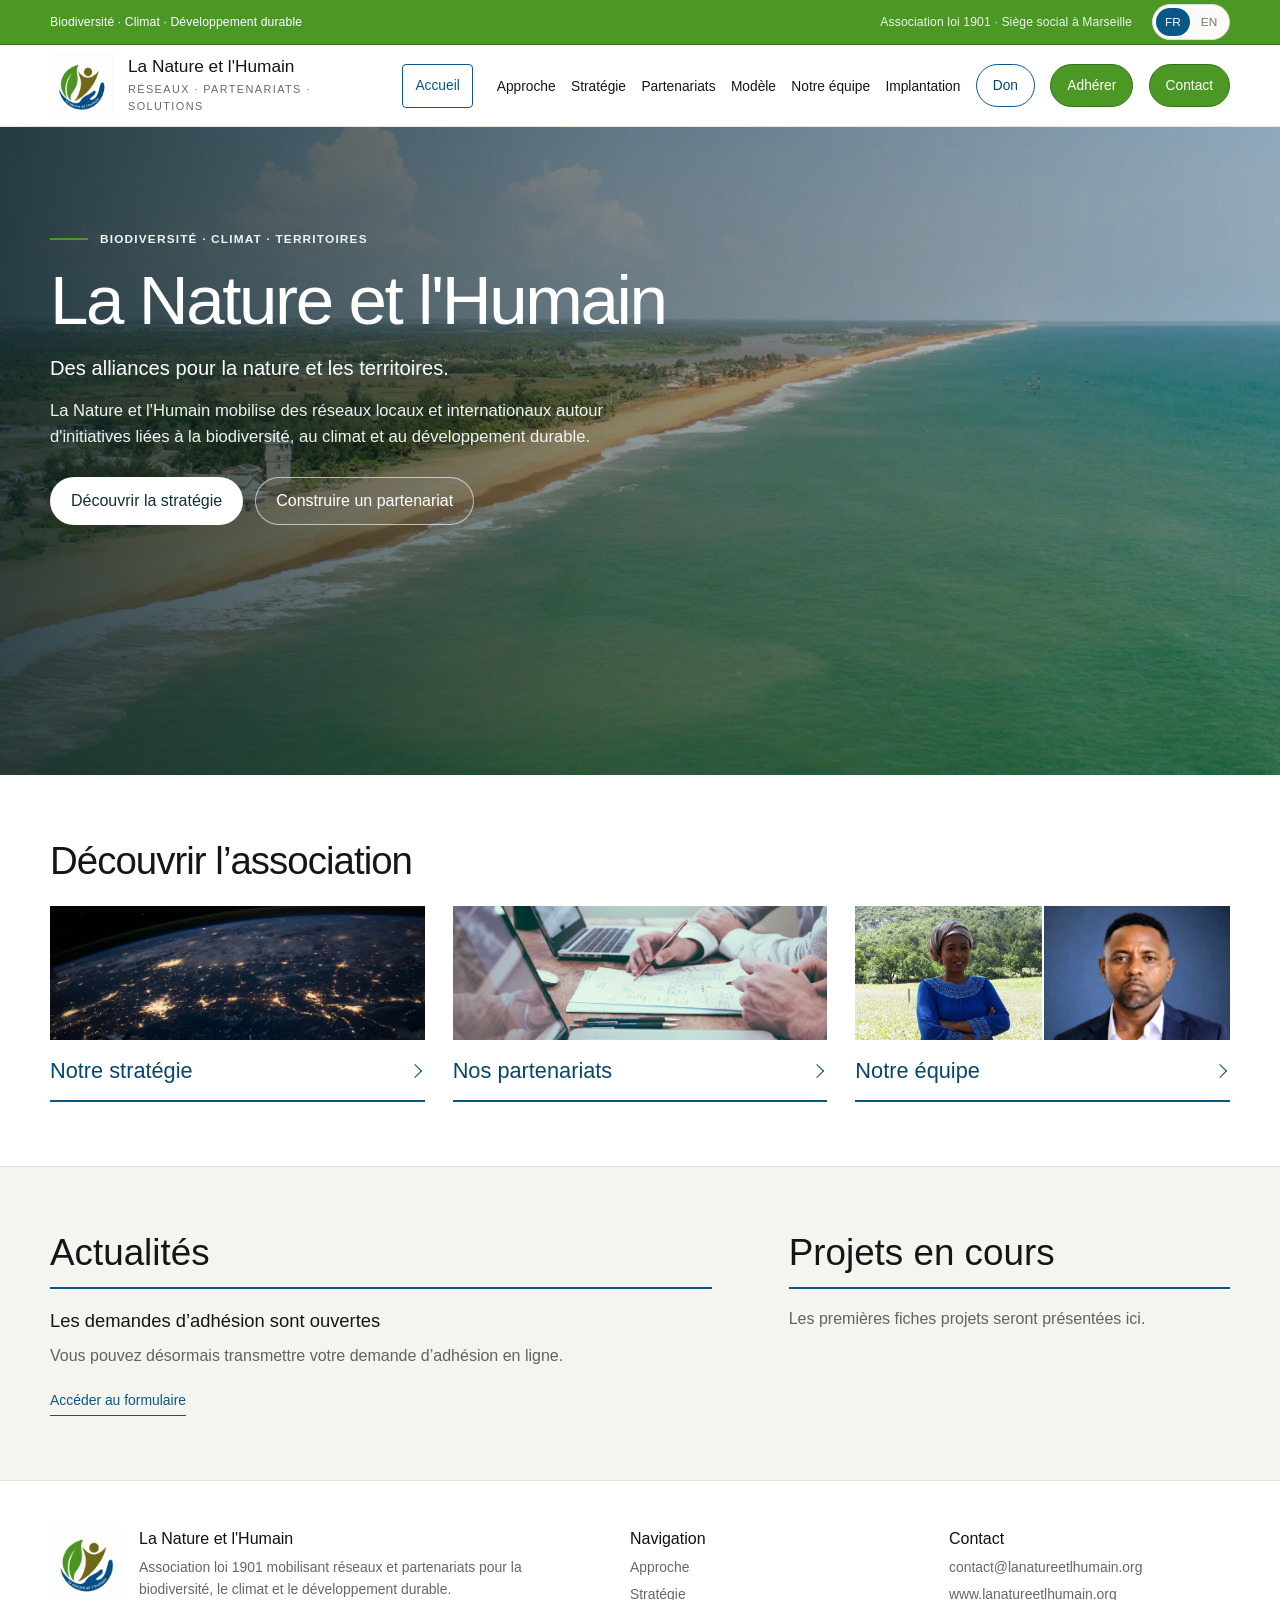
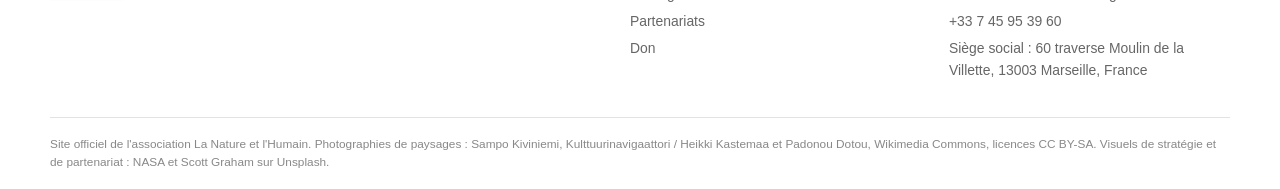
<file: index.html>
<!doctype html>
<html lang="fr">
<head>
<meta charset="utf-8">
<meta name="viewport" content="width=device-width,initial-scale=1">
<title>La Nature et l'Humain | Association biodiversité, climat et développement durable</title>
<meta name="description" content="La Nature et l'Humain est une association loi 1901 engagée pour la biodiversité, le climat, le développement durable, la solidarité et le développement humain.">
<meta name="robots" content="index, follow">
<meta name="author" content="Association La Nature et l'Humain">
<link rel="canonical" href="https://www.lanatureetlhumain.org/">
<meta property="og:type" content="website">
<meta property="og:locale" content="fr_FR">
<meta property="og:site_name" content="La Nature et l'Humain">
<meta property="og:title" content="La Nature et l'Humain | Association biodiversité, climat et développement durable">
<meta property="og:description" content="Association loi 1901 mobilisant réseaux, partenariats et initiatives autour de l'environnement, de la biodiversité, du climat, de la solidarité et du développement humain.">
<meta property="og:url" content="https://www.lanatureetlhumain.org/">
<meta name="twitter:card" content="summary">
<meta name="twitter:title" content="La Nature et l'Humain">
<meta name="twitter:description" content="Association engagée pour la nature, le climat, le développement durable et la solidarité humaine.">
<script type="application/ld+json">
{
  "@context": "https://schema.org",
  "@type": "NGO",
  "name": "La Nature et l'Humain",
  "legalName": "Association La Nature & L'Humain",
  "url": "https://www.lanatureetlhumain.org/",
  "email": "contact@lanatureetlhumain.org",
  "telephone": "+33 7 45 95 39 60",
  "foundingDate": "2026-04-08",
  "foundingLocation": {
    "@type": "Place",
    "name": "Marseille, France"
  },
  "address": {
    "@type": "PostalAddress",
    "streetAddress": "60 traverse Moulin de la Villette",
    "postalCode": "13003",
    "addressLocality": "Marseille",
    "addressCountry": "FR"
  },
  "areaServed": ["France", "Africa", "Worldwide"],
  "keywords": "association, biodiversité, climat, développement durable, environnement, solidarité, développement humain, Afrique, France",
  "description": "Association loi 1901 engagée pour la protection de l'environnement, la biodiversité, le climat, le développement durable, la solidarité et le développement humain."
}
</script>
<style>
:root{
  --deep:#075889;
  --deep-2:#06466d;
  --ink:#151515;
  --muted:#62625e;
  --line:#e3e1dc;
  --paper:#ffffff;
  --soft:#f6f4ef;
  --sand:#efebe3;
  --green:#4b9824;
  --green-2:#34701a;
  --white:#fff;
}
*{box-sizing:border-box}
html{scroll-behavior:smooth}
body{
  margin:0;
  font-family:Arial,"Helvetica Neue",Helvetica,sans-serif;
  color:var(--ink);
  background:var(--paper);
  line-height:1.55;
  font-weight:300;
}
img{display:block;max-width:100%}
a{
  color:inherit;
  text-decoration:none;
  transition:color .18s ease, background-color .18s ease, border-color .18s ease, opacity .18s ease, transform .18s ease;
}
button{font:inherit}
.container{width:min(1180px,calc(100% - 34px));margin:auto}
.topbar{
  background:var(--green);
  color:#fff;
  font-size:.76rem;
  letter-spacing:.01em;
  border-bottom:1px solid var(--green-2);
}
.topbar .container{
  min-height:38px;
  display:flex;
  align-items:center;
  justify-content:space-between;
  gap:18px;
}
.topbar strong{font-weight:400;color:#fff}
.topbar .anchor{opacity:.9}
header{
  position:sticky;
  top:0;
  z-index:50;
  background:rgba(255,255,255,.98);
  border-bottom:1px solid #e8e6e1;
  backdrop-filter:blur(12px);
}
.nav{
  min-height:86px;
  display:flex;
  align-items:center;
  justify-content:space-between;
  gap:24px;
}
.brand{
  display:flex;
  align-items:center;
  gap:14px;
  min-width:238px;
}
.brand:hover,
.brand:focus-visible{
  opacity:.86;
}
.brand img{
  width:64px;
  height:64px;
  object-fit:contain;
  flex:none;
}
.brand-copy strong{
  display:block;
  font-size:1.08rem;
  line-height:1.05;
  font-weight:400;
}
.brand-copy span{
  display:block;
  margin-top:6px;
  color:#6a6a64;
  font-size:.68rem;
  text-transform:uppercase;
  letter-spacing:.13em;
}
.menu{
  display:flex;
  align-items:center;
  justify-content:flex-end;
  gap:18px;
  font-size:.86rem;
}
.menu a{
  padding:31px 0 27px;
  border-bottom:2px solid transparent;
  white-space:nowrap;
  position:relative;
}
.menu a:hover,
.menu a:focus-visible{
  color:#111;
  border-bottom-color:var(--green);
}
.menu .contact,
.menu .membership,
.menu .donate{
  padding:10px 16px;
  border:1px solid var(--green-2);
  border-radius:999px;
  background:var(--green);
  color:#fff;
}
.menu .contact:hover,
.menu .contact:focus-visible,
.menu .membership:hover,
.menu .membership:focus-visible,
.menu .donate:hover,
.menu .donate:focus-visible{
  background:var(--green-2);
  color:#fff;
  transform:translateY(-1px);
}
.menu .membership:focus-visible{outline:2px solid var(--deep);outline-offset:3px}
.menu .membership:active{transform:translateY(0)}
.lang-switch{
  display:inline-flex;
  align-items:center;
  gap:2px;
  margin-left:2px;
  padding:3px;
  border:1px solid #dedbd4;
  border-radius:999px;
  background:#fbfaf7;
}
.lang-btn{
  border:0;
  background:transparent;
  color:#777;
  min-width:34px;
  height:28px;
  padding:0 8px;
  border-radius:999px;
  cursor:pointer;
  font-size:.74rem;
  font-weight:300;
  transition:color .18s ease, background-color .18s ease, transform .18s ease;
}
.lang-btn:hover{color:#111;transform:translateY(-1px)}
.lang-btn.active{
  color:#fff;
  background:var(--deep);
}
.lang-btn:focus-visible{
  outline:2px solid var(--green);
  outline-offset:3px;
}
.hero{
  display:grid;
  min-height:clamp(540px,72vh,690px);
  position:relative;
  overflow:hidden;
  background:#274d43;
}
.slide{
  grid-area:1 / 1;
  position:relative;
  overflow:hidden;
  visibility:hidden;
  opacity:0;
  pointer-events:none;
  transition:opacity 1.2s ease-in-out,visibility 0s linear 1.2s;
}
.slide.active{visibility:visible;opacity:1;pointer-events:auto;transition-delay:0s;z-index:1}
.slide-2{--pan-start:1.4%;--pan-end:-2%}
.slide.active .bg,.slide.leaving .bg{animation:landscape-drift 9.2s linear both}
@keyframes landscape-drift{
  from{transform:translateX(var(--pan-start,-1%)) scale(1.035)}
  to{transform:translateX(var(--pan-end,1.8%)) scale(1.15)}
}
.hero.paused .bg{animation-play-state:paused}
.bg{
  position:absolute;
  inset:0;
  background-size:cover;
  background-position:center;
  transform:scale(1.02);
}
.slide-real .bg{background-image:url("assets/accueil-1.webp");background-position:center 58%}
.slide-2 .bg{background-image:url("assets/accueil-2.webp");background-position:center 50%}
.slide-3 .bg{background-image:url("assets/accueil-3.webp");background-position:center 48%}
.slide-4 .bg{background-image:url("assets/marche-des-aidants.jpg");background-position:72% 54%}
.shade{
  position:absolute;
  inset:0;
  background:linear-gradient(90deg,rgba(10,33,39,.84),rgba(10,33,39,.48) 48%,rgba(10,33,39,.20));
}
.hero-content{
  position:relative;
  z-index:3;
  padding-block:clamp(64px,8vw,114px) 76px;
  color:#fff;
}
.hero-kicker{
  display:flex;
  align-items:center;
  gap:12px;
  text-transform:uppercase;
  letter-spacing:.14em;
  font-size:.74rem;
  color:#edf5f1;
}
.hero-kicker:before{content:"";width:38px;height:2px;background:var(--green)}
.hero h1{
  max-width:17ch;
  font-size:clamp(2.6rem,5.4vw,4.9rem);
  line-height:1.04;
  margin:18px 0 20px;
  letter-spacing:0;
  font-weight:300;
  text-wrap:balance;
}
.hero .slogan{
  margin:0 0 12px;
  color:#fff;
  font-size:1.26rem;
  line-height:1.26;
}
.hero .lead{
  max-width:60ch;
  color:#edf3f0;
  font-size:1.04rem;
}
.hero-actions{display:flex;gap:12px;flex-wrap:wrap;margin-top:28px}
.btn{
  display:inline-flex;
  align-items:center;
  justify-content:center;
  min-height:48px;
  padding:0 20px;
  border-radius:999px;
  border:1px solid transparent;
  font-weight:400;
  transition:color .18s ease, background-color .18s ease, border-color .18s ease, transform .18s ease, box-shadow .18s ease;
}
.btn.primary{background:#fff;color:#102f38}
.btn.ghost{border-color:rgba(255,255,255,.62);background:rgba(255,255,255,.06);color:#fff}
.btn:hover,
.btn:focus-visible{
  transform:translateY(-2px);
  box-shadow:0 12px 24px rgba(0,0,0,.18);
}
.btn.primary:hover,
.btn.primary:focus-visible{
  background:var(--green);
  color:#fff;
}
.btn.ghost:hover,
.btn.ghost:focus-visible{
  background:rgba(255,255,255,.16);
  border-color:#fff;
}
.hero-credit{
  position:absolute;
  right:14px;
  bottom:12px;
  z-index:5;
  max-width:72%;
  padding:6px 9px;
  border-radius:5px;
  background:rgba(8,35,42,.76);
  color:#dce8e6;
  font-size:.66rem;
  line-height:1.35;
}
.hero-nav{
  position:absolute;
  left:max(18px,calc((100% - 1180px)/2));
  bottom:24px;
  z-index:6;
  display:flex;
  gap:9px;
}
.dot{
  width:32px;
  height:24px;
  padding:0;
  border:0;
  background:transparent;
  cursor:pointer;
}
.motion-toggle{
  width:32px;height:32px;align-self:center;border:1px solid #ffffff88;border-radius:50%;
  background:#092d39aa;color:white;cursor:pointer;display:grid;place-items:center
}
.motion-toggle[hidden]{display:none}
.motion-toggle::before{content:"";width:5px;height:11px;border-inline:2px solid currentColor}
.paused .motion-toggle::before{width:0;height:0;border:5px solid transparent;border-right:0;border-left:8px solid white}
/* Keep slideshow controls available to keyboard users without an overlay at rest. */
.hero-nav{
  align-items:center;
  opacity:0;
  pointer-events:none;
}
.hero-nav:has(:focus-visible){
  opacity:1;
  pointer-events:auto;
}
.dot::after{content:"";display:block;height:3px;background:rgba(255,255,255,.55)}
.dot.active::after{background:#fff;height:5px}
.section{padding:88px 0}
.section.alt{background:var(--soft)}
.label{
  color:#4f4f4b;
  text-transform:uppercase;
  letter-spacing:.14em;
  font-size:.74rem;
}
.section-title{
  font-size:clamp(2.15rem,4vw,3.65rem);
  line-height:1.05;
  letter-spacing:0;
  font-weight:300;
  margin:11px 0 17px;
}
.section-intro{color:var(--muted);max-width:830px}
.position-grid{
  display:grid;
  grid-template-columns:.86fr 1.14fr;
  gap:60px;
  align-items:start;
}
.position-copy p{color:var(--muted);font-size:1rem}
.position-copy .strong{font-size:1.14rem;color:var(--ink)}
.statutory-card{
  margin:24px 0 0;
  padding:20px 22px;
  border-left:4px solid var(--green);
  background:#fbfaf7;
  border-top:1px solid var(--line);
  border-bottom:1px solid var(--line);
}
.statutory-card strong{
  display:block;
  margin-bottom:7px;
  color:#1f1f1d;
  font-weight:400;
}
.statutory-card p{
  margin:0;
  color:var(--muted);
  font-size:.94rem;
}
.partner-fit{
  margin-top:32px;
  display:grid;
  grid-template-columns:repeat(4,1fr);
  border-top:1px solid var(--line);
  border-bottom:1px solid var(--line);
}
.fit{
  display:block;
  width:100%;
  padding:20px 18px;
  border:0;
  border-right:1px solid var(--line);
  background:transparent;
  color:inherit;
  text-align:left;
  cursor:pointer;
  transition:background-color .18s ease, box-shadow .18s ease, transform .18s ease;
}
.fit:last-child{border-right:0}
.fit strong{display:block;font-size:.93rem;margin-bottom:5px;font-weight:400}
.fit span{display:block;color:var(--muted);font-size:.80rem}
.fit:hover,
.fit:focus-visible{
  background:#f5fbf0;
  box-shadow:inset 0 -3px 0 var(--green);
}
.fit.active{
  background:#f5fbf0;
  box-shadow:inset 0 -3px 0 var(--green);
}
.fit.active strong{color:var(--green-2)}
.partner-detail:not(:has(.fit-panel.active)){display:none}
.partner-detail{
  margin-top:22px;
  border:1px solid var(--line);
  border-left:4px solid var(--green);
  background:#fbfaf7;
  padding:24px 26px;
}
.fit-panel{display:none}
.fit-panel.active{display:block}
.fit-panel h3{
  margin:0 0 10px;
  font-size:1.35rem;
  font-weight:300;
}
.fit-panel p{
  margin:0;
  color:var(--muted);
}
.fit-panel ul{
  margin:18px 0 0;
  padding:0;
  list-style:none;
  display:grid;
  grid-template-columns:repeat(3,1fr);
  gap:12px;
}
.fit-panel li{
  border-top:1px solid var(--line);
  padding-top:10px;
  color:#34342f;
  font-size:.88rem;
}
.flagship{
  padding:92px 0;
  background:#f4f2ed;
  color:#111;
  border-top:1px solid #e2e0da;
  border-bottom:1px solid #e2e0da;
}
.flagship-head{
  display:grid;
  grid-template-columns:.9fr 1.1fr;
  gap:54px;
  align-items:end;
}
.program-name{
  display:inline-flex;
  margin-top:18px;
  padding:9px 13px;
  border:1px solid #cfcbc1;
  border-radius:999px;
  background:#fff;
  color:#111;
  font-size:.86rem;
}
.flagship-copy{color:#5f5f5b;font-size:1.02rem}
.pillars{
  display:grid;
  grid-template-columns:repeat(5,1fr);
  gap:14px;
  margin-top:42px;
}
.pillar{
  min-height:232px;
  padding:20px;
  border:1px solid #dedbd3;
  background:#fff;
}
.pillar .num{
  font-size:2.35rem;
  color:var(--green);
  line-height:1;
  margin-bottom:42px;
}
.pillar h3{margin:0 0 9px;font-size:1.18rem;font-weight:400}
.pillar p{margin:0;color:#656560;font-size:.86rem}
.partnership{
  padding:86px 0;
  background:#fff;
}
.partner-grid{
  display:grid;
  grid-template-columns:repeat(4,1fr);
  gap:16px;
  margin-top:34px;
}
.partner-card{
  border:1px solid var(--line);
  border-top:4px solid var(--green);
  background:#fbfaf7;
  padding:26px;
  min-height:250px;
}
.partner-card h3{
  margin:0 0 14px;
  font-size:1.36rem;
  font-weight:300;
}
.partner-card p{margin:0;color:var(--muted);font-size:.91rem}
.donation{
  padding:86px 0;
  background:#f4f2ed;
  border-top:1px solid #e2e0da;
  border-bottom:1px solid #e2e0da;
}
.donation-grid{
  display:grid;
  grid-template-columns:.9fr 1.1fr;
  gap:54px;
  align-items:start;
}
.donation-copy p{color:var(--muted)}
.donation-actions{
  display:flex;
  flex-wrap:wrap;
  gap:12px;
  margin-top:24px;
}
.donation-btn{
  display:inline-flex;
  min-height:46px;
  align-items:center;
  justify-content:center;
  padding:0 18px;
  border-radius:999px;
  background:var(--green);
  color:#fff;
  border:1px solid var(--green-2);
}
.donation-btn.secondary{
  background:#fff;
  color:#1f1f1d;
  border-color:#cfcbc1;
}
.donation-options{
  display:grid;
  grid-template-columns:repeat(3,1fr);
  gap:14px;
}
.donation-option{
  min-height:210px;
  padding:24px;
  background:#fff;
  border:1px solid var(--line);
  border-top:4px solid var(--green);
}
.donation-option h3{
  margin:0 0 12px;
  font-size:1.24rem;
  font-weight:300;
}
.donation-option p{margin:0;color:var(--muted);font-size:.9rem}
.donation-note{
  margin-top:22px;
  padding-top:16px;
  border-top:1px solid var(--line);
  color:#686863;
  font-size:.9rem;
}
.model{
  padding:88px 0;
  background:var(--soft);
}
.model-grid{
  display:grid;
  grid-template-columns:.72fr 1.28fr;
  gap:54px;
}
.model-steps{border-top:1px solid var(--line)}
.step{
  display:grid;
  grid-template-columns:70px 1fr;
  gap:22px;
  padding:22px 0;
  border-bottom:1px solid var(--line);
}
.step span{font-size:1.82rem;color:var(--green)}
.step h3{margin:0 0 5px;font-size:1.12rem;font-weight:400}
.step p{margin:0;color:var(--muted);font-size:.91rem}
.team-section{
  scroll-margin-top:90px;
  padding:88px 0;
  background:#fff;
  border-top:1px solid #e5e3de;
}
.team-head{
  display:grid;
  grid-template-columns:.94fr 1.06fr;
  gap:56px;
  align-items:end;
  margin-bottom:40px;
}
.team-head p{
  color:#666;
  margin:0 0 8px;
  max-width:690px;
  font-size:.98rem;
}
.team-grid{
  display:grid;
  grid-template-columns:repeat(2,minmax(0,1fr));
  gap:0 40px;
}
.team-card{
  display:grid;
  grid-template-columns:clamp(76px,10vw,124px) minmax(0,1fr);
  align-items:start;
  gap:20px;
  padding:24px 0;
  border-top:1px solid var(--line);
}
.team-photo{
  aspect-ratio:1;
  overflow:hidden;
  background:var(--soft);
  border-radius:4px;
  display:grid;
  place-items:center;
  color:#96928a;
  font-size:.74rem;
  letter-spacing:.13em;
  text-transform:uppercase;
}
.team-initials{color:var(--deep-2);font-size:clamp(1.2rem,2.5vw,2rem);letter-spacing:.03em}
.team-photo img{display:block;width:100%;height:100%;object-fit:cover}
.team-photo img.president-portrait{object-position:center top;transform:scale(1.85);transform-origin:53% 31%}
.team-photo img.kassim-portrait{transform:scale(1.5);transform-origin:50% 17%}
.team-link{display:inline-block;margin-top:14px;color:var(--deep);font-size:.87rem;border-bottom:1px solid currentColor;padding-bottom:3px;transition:color .2s ease,border-color .2s ease}
.team-link:hover{color:var(--green-2)}
.team-link:focus-visible{outline:2px solid var(--deep);outline-offset:4px;border-radius:2px}
.team-info{min-width:0}
.team-name{line-height:1.2;font-size:1.2rem;color:#111;font-weight:300;margin:0}
.team-role{color:var(--green-2);margin-top:4px;font-size:.83rem;letter-spacing:.03em}
.team-info p{color:var(--muted);font-size:.94rem;margin:11px 0 0}
.region{
  padding:78px 0;
  background:var(--sand);
}
.region-grid{
  display:grid;
  grid-template-columns:1.12fr .88fr;
  gap:52px;
  align-items:center;
}
.region h2{
  font-size:clamp(2.25rem,4.3vw,3.85rem);
  line-height:1.05;
  margin:0 0 15px;
  font-weight:300;
}
.region p{color:var(--muted)}
.region-box{
  padding:25px 27px;
  background:#fff;
  border-left:4px solid var(--deep);
}
.region-box strong{display:block;font-size:1.04rem;margin-bottom:8px;font-weight:400}
.region-box span{color:var(--muted);font-size:.90rem}
.contact{
  padding:72px 0;
  background:var(--green);
  color:#fff;
  border-top:1px solid var(--green-2);
}
.contact-grid{
  display:grid;
  grid-template-columns:.9fr 1.1fr;
  gap:42px;
  align-items:start;
}
.contact h2{
  font-size:clamp(2.2rem,4.2vw,3.7rem);
  line-height:1.05;
  margin:0 0 12px;
  font-weight:300;
}
.contact p{margin:0;color:#fff}
.contact-card{
  justify-self:end;
  padding:24px 26px;
  background:rgba(255,255,255,.09);
  border:1px solid rgba(255,255,255,.22);
}
.contact-card strong{display:block;margin-bottom:6px;font-weight:400}
.contact-card a{
  color:#fff;
  border-bottom:1px solid rgba(255,255,255,.42);
}
.contact-card a:hover,
.contact-card a:focus-visible{
  border-bottom-color:#fff;
  opacity:.82;
}
.contact-card div{margin-top:7px;color:#fff;font-size:.87rem}
.contact-panel{
  display:grid;
  gap:18px;
}
.contact-form{
  padding:24px 26px;
  background:rgba(255,255,255,.10);
  border:1px solid rgba(255,255,255,.24);
}
.form-grid{
  display:grid;
  grid-template-columns:1fr 1fr;
  gap:14px;
}
.form-field{
  display:flex;
  flex-direction:column;
  gap:7px;
}
.form-field.full{grid-column:1 / -1}
.form-field label{
  color:#fff;
  font-size:.80rem;
}
.form-field input,
.form-field select,
.form-field textarea{
  width:100%;
  border:1px solid rgba(255,255,255,.34);
  background:rgba(255,255,255,.94);
  color:#111;
  min-height:44px;
  padding:10px 12px;
  font:inherit;
  border-radius:0;
}
.form-field textarea{
  min-height:126px;
  resize:vertical;
}
.form-field input:focus,
.form-field select:focus,
.form-field textarea:focus{
  outline:2px solid rgba(255,255,255,.8);
  outline-offset:2px;
}
.form-actions{
  margin-top:16px;
  display:flex;
  align-items:center;
  gap:14px;
  flex-wrap:wrap;
}
.form-submit{
  border:1px solid #fff;
  background:#fff;
  color:var(--green-2);
  min-height:46px;
  padding:0 18px;
  cursor:pointer;
  font-weight:400;
  transition:transform .18s ease, background-color .18s ease, color .18s ease;
}
.form-submit:hover,
.form-submit:focus-visible{
  transform:translateY(-1px);
  background:#eef7e8;
  color:#111;
}
.form-note,
.form-status{
  color:#fff;
  font-size:.78rem;
  line-height:1.45;
}
.form-status{min-height:1.2em}
footer{
  padding:46px 0 18px;
  background:#fff;
  color:#111;
  border-top:1px solid #e1dfd9;
}
.footer-grid{
  display:grid;
  grid-template-columns:1.35fr .7fr .7fr;
  gap:38px;
}
.footer-brand{display:flex;gap:15px;align-items:flex-start}
.footer-brand img{
  width:74px;
  background:transparent;
  border:0;
  border-radius:0;
  padding:0;
}
.footer-brand strong,.footer-col strong{font-weight:400}
.footer-brand p,.footer-col p,.footer-col a{
  color:#666;
  font-size:.87rem;
  margin:.34rem 0;
}
.footer-col a{
  border-bottom:1px solid transparent;
}
.footer-col a:hover,
.footer-col a:focus-visible{
  color:var(--green-2);
  border-bottom-color:var(--green);
}
.credit{
  margin-top:30px;
  padding-top:17px;
  border-top:1px solid #e4e2dc;
  color:#888;
  font-size:.74rem;
}
/* Masthead and editorial sections */
.topbar .anchor{margin-left:auto}
.topbar .lang-switch{margin-block:4px}
.nav{min-height:80px}
.menu{gap:clamp(10px,1.2vw,18px)}
.menu .donate{color:var(--deep-2);background:white;border-color:var(--deep)}
.menu .donate:hover,.menu .donate:focus-visible{background:var(--deep);color:white}
.brand-copy strong{font-weight:500}
.hero h1{letter-spacing:-.035em;line-height:1.01;font-weight:500}
.hero .slogan{max-width:36em}
.hero-kicker{font-weight:600;letter-spacing:.1em}
.explore{padding:clamp(32px,5vw,68px) 0;border-bottom:1px solid var(--line)}
.explore h2{scroll-margin-top:96px;font-size:clamp(1.65rem,3vw,2.65rem);font-weight:500;line-height:1.12;letter-spacing:-.025em;margin:0 0 24px}
.explore-grid{display:grid;grid-template-columns:repeat(3,minmax(0,1fr));gap:clamp(14px,2.2vw,28px)}
.explore-link{display:grid;grid-template-columns:1fr auto;align-items:center;gap:14px 10px;padding-bottom:12px;border-bottom:2px solid var(--deep);color:var(--deep-2)}
.explore-link img{grid-column:1/-1;width:100%;height:auto;aspect-ratio:2.8;object-fit:cover}
.explore-portraits{grid-column:1/-1;aspect-ratio:2.8;display:grid;grid-template-columns:1fr 1fr;overflow:hidden;gap:2px}
.explore-portraits img{grid-column:auto;aspect-ratio:auto;height:100%;min-height:0;object-position:center 26%}
.explore-portraits img:first-child{object-position:center 18%}
.explore-link[href="#programme"] img{object-position:center 60%}
.explore-link span{font-size:clamp(1.05rem,1.7vw,1.45rem);font-weight:500}
.explore-link::after{content:"";width:9px;height:9px;border:solid currentColor;border-width:1.5px 1.5px 0 0;transform:rotate(45deg);margin-right:5px}
.explore-link:is(:hover,:focus-visible){color:var(--green-2);border-color:currentColor}
.explore-link:focus-visible{outline:2px solid var(--deep);outline-offset:4px}
.label{color:var(--deep-2);font-weight:600;letter-spacing:.095em}
.section-title,.region h2{font-weight:500;letter-spacing:-.032em;text-wrap:balance}
.program-name{border:0;border-radius:0;background:transparent;padding:0;color:var(--deep-2);font-size:1rem}
.pillar{min-height:0;border:0;border-top:2px solid var(--deep);padding:20px 18px 24px}
.pillar .num{font-size:1rem;margin-bottom:22px;color:var(--deep-2)}
.partner-card{background:var(--paper);min-height:0;padding:22px 0;border:0;border-top:2px solid var(--green)}
.partner-card p,.pillar p{font-size:.95rem}
@media(max-width:650px){
  .topbar .container{gap:8px}
  .topbar .lang-switch{margin-left:auto;flex-shrink:0}
  .topbar .container > span:first-child{text-align:left}
  .explore-grid{grid-template-columns:1fr;gap:0}
  .explore-link{grid-template-columns:72px 1fr auto;gap:14px;padding:12px 0;border-bottom:1px solid var(--line)}
  .explore-link > img,.explore-portraits{grid-column:auto;aspect-ratio:1.45}
  .explore h2{margin-bottom:10px}
}
@media(max-width:1080px){
  .team-section{scroll-margin-top:80px}
  .nav{align-items:flex-start;flex-direction:column;padding:14px 0}
  .menu{width:100%;justify-content:flex-start;flex-wrap:wrap;gap:8px 16px}
  .menu a{padding:5px 0 8px}
  .menu .contact,
  .menu .membership,
  .menu .donate{padding:8px 14px}
}
@media(max-width:980px){
  .position-grid,.flagship-head,.model-grid,.region-grid,.donation-grid,.contact-grid,.footer-grid,.team-head{grid-template-columns:1fr}
  .pillars,.partner-grid,.team-grid{grid-template-columns:1fr 1fr}
  .partner-fit{grid-template-columns:1fr 1fr}
  .fit-panel ul{grid-template-columns:1fr}
  .fit:nth-child(2){border-right:0}
  .contact-card{justify-self:start}
}
@media(max-width:650px){
  .team-section{scroll-margin-top:80px}
  .container{width:calc(100% - 36px)}
  .topbar .container{justify-content:center;text-align:center}
  .topbar .anchor{display:none}
  .brand{min-width:0}
  .brand img{width:58px;height:58px}
  .brand-copy span{font-size:.62rem}
  .menu{overflow-x:visible;flex-wrap:wrap;padding-bottom:10px}
  .menu a{font-size:.82rem}
  .hero{min-height:0}
  .hero-content{padding-block:44px 72px}
  .hero h1{font-size:clamp(2.25rem,9vw,3.4rem)}
  .hero-actions{flex-direction:column}
  .btn{width:100%}
  .hero-credit{max-width:88%;font-size:.55rem;right:8px}
  .section,.model,.team-section,.donation{padding:66px 0}
  .flagship,.partnership{padding:70px 0}
  .pillars,.partner-grid,.partner-fit,.team-grid,.donation-options{grid-template-columns:1fr}
  .fit{border-right:0}
  .partner-card{min-height:auto}
  .donation-option{min-height:auto}
}
.menu-toggle{display:none}
main section[id]{scroll-margin-top:96px}
@media(max-width:1080px){
  .nav-enabled .nav{position:relative;flex-flow:row nowrap;align-items:center;min-height:70px;gap:10px;padding:8px 0}
  .nav-enabled .menu-toggle{display:inline-flex;align-items:center;gap:8px;min-height:44px;padding:0 14px;background:white;color:var(--deep-2);border:1px solid var(--line);border-radius:4px;cursor:pointer}
  .menu-toggle::before{content:"";width:14px;height:8px;border-block:2px solid currentColor}
  .nav-enabled .menu{display:none}
  .nav-enabled .menu-toggle[aria-expanded="true"] + .menu{display:grid;grid-template-columns:repeat(2,minmax(0,1fr));position:absolute;top:100%;inset-inline:0;max-height:70vh;overflow:auto;padding:16px;gap:6px 12px;background:white;border:1px solid var(--line);box-shadow:0 8px 20px #172a3614}
  .nav-enabled .menu a{padding:10px;text-align:center}
  .nav-enabled .lang-switch{justify-self:center;align-self:center}
  main section[id]{scroll-margin-top:84px}
}
@media(max-width:650px){
  .brand{gap:8px}
  .brand img{width:44px;height:44px}
  .brand-copy strong{font-size:1rem}
  .brand-copy span{font-size:.55rem;letter-spacing:.06em}
  .team-card{gap:16px;padding:20px 0}
  .team-head{gap:8px;margin-bottom:22px}
  .form-grid{grid-template-columns:1fr}
}
@media(prefers-reduced-motion:reduce){
  html{scroll-behavior:auto}
  .slide,.btn,.dot,a{transition:none}
  .slide.active .bg,.slide.leaving .bg{animation:none;transform:none}
  .motion-toggle{display:none}
}
.btn,.donation-btn,.form-submit,.menu :is(.donate,.membership,.contact),.menu-toggle,.lang-btn{
  transition:background-color 180ms ease,color 180ms ease,border-color 180ms ease,
             box-shadow 220ms ease,transform 220ms cubic-bezier(.2,.7,.2,1);
}
@media(hover:hover) and (pointer:fine){
  :is(.btn,.donation-btn,.form-submit,.menu-toggle,.lang-btn,.menu .donate,.menu .membership,.menu .contact):hover{
    transform:translateY(-2px);
    box-shadow:0 4px 10px rgba(17,47,46,.16);
  }
  .donation-btn:hover,.btn.primary:hover{background:var(--green-2);color:white}
  .donation-btn.secondary:hover,.menu-toggle:hover{background:var(--soft);color:var(--deep-2);border-color:var(--deep)}
  .lang-btn.active:hover{color:white}
}
:is(.btn,.donation-btn,.form-submit,.menu-toggle,.lang-btn,.menu .donate,.menu .membership,.menu .contact):active{
  transform:translateY(0);
  box-shadow:inset 0 1px 3px rgba(17,47,46,.20);
}
:is(.btn,.donation-btn,.form-submit,.menu-toggle,.lang-btn,.menu .donate,.menu .membership,.menu .contact):focus-visible{
  outline:2px solid var(--deep);
  outline-offset:3px;
  box-shadow:0 0 0 3px white;
}
@media(hover:none),(prefers-reduced-motion:reduce){
  :is(.btn,.donation-btn,.form-submit,.menu-toggle,.lang-btn,.menu .donate,.menu .membership,.menu .contact):is(:hover,:focus-visible,:active){
    transform:none;
  }
}
@media(prefers-reduced-motion:reduce){
  :is(.btn,.donation-btn,.form-submit,.menu-toggle,.lang-btn,.fit,.menu .donate,.menu .membership,.menu .contact){transition:none}
}
/* Each institutional section opens at its existing public anchor. */
#accueil{scroll-margin-top:92px}
main > [data-detail],.detail-return{display:none}
main > [data-detail]:target{display:block}
main:has(> [data-detail]:target) > .detail-return{display:block}
.detail-return{padding-block:18px 0;font-size:.9rem;color:var(--deep)}
.detail-return a:hover,.detail-return a:focus-visible{text-decoration:underline}
main > [data-detail]:target{padding-top:clamp(28px,4vw,52px);scroll-margin-top:148px}
.home-updates{padding:clamp(36px,5vw,64px) 0;background:var(--soft)}
.updates-grid{display:grid;grid-template-columns:3fr 2fr;gap:clamp(28px,6vw,80px)}
.updates-grid h2{margin:0 0 18px;padding-bottom:12px;border-bottom:2px solid var(--deep);font-size:clamp(1.55rem,3vw,2.3rem);font-weight:500;line-height:1.2}
.updates-grid h3{margin:0;font-size:1.15rem;font-weight:500}
.updates-grid p{margin:8px 0;color:var(--muted)}
@media(max-width:650px){.updates-grid{grid-template-columns:1fr}}
.home-link{
  display:inline-flex;align-items:center;justify-content:center;min-height:44px;
  padding:0 12px;border:1px solid var(--deep);border-radius:4px;
  color:var(--deep);background:white;text-decoration:none;font-size:.86rem;
  white-space:nowrap;flex:none
}
.home-link:is(:hover,:focus-visible){background:var(--deep);color:white}
.home-link:focus-visible{outline:2px solid var(--deep);outline-offset:3px}
.nav .home-link{margin-left:auto}
@media(min-width:1081px) and (max-width:1200px){.nav{gap:10px}.menu{gap:8px}.menu :is(.donate,.membership,.contact){padding-inline:10px}}
@media(max-width:420px){.nav-enabled .nav{gap:6px}.nav .home-link,.nav-enabled .menu-toggle{padding-inline:8px}.nav .brand{flex:1;min-width:0}.nav .brand img{width:36px;height:36px}}
</style>
</head>
<body>
<div class="topbar">
  <div class="container">
    <span data-i18n="topbar">Biodiversité · Climat · Développement durable</span>
    <span class="anchor" data-i18n="anchor">Association loi 1901 · Siège social à Marseille</span>
    <div class="lang-switch" role="group" aria-label="Choix de la langue">
        <button type="button" class="lang-btn active" data-lang="fr" aria-pressed="true">FR</button>
        <button type="button" class="lang-btn" data-lang="en" aria-pressed="false">EN</button>
      </div>
  </div>
</div>

<header>
  <div class="container nav">
    <a class="brand" href="#accueil" aria-label="La Nature et l'Humain">
      <img src="assets/logo-officiel.jpg" alt="Logo La Nature et l'Humain">
      <div class="brand-copy">
        <strong>La Nature et l'Humain</strong>
        <span data-i18n="tagline">RÉSEAUX · PARTENARIATS · SOLUTIONS</span>
      </div>
    </a>
    <a class="home-link" href="#accueil" data-i18n="navHome">Accueil</a>
    <button class="menu-toggle" type="button" aria-expanded="false" aria-controls="site-menu">Menu</button>
    <nav id="site-menu" class="menu" aria-label="Navigation principale">
      <a href="#vision" data-i18n="navVision">Approche</a>
      <a href="#programme" data-i18n="navStrategy">Stratégie</a>
      <a href="#partenariats" data-i18n="navPartners">Partenariats</a>
      <a href="#modele" data-i18n="navModel">Modèle</a>
      <a href="#equipe" data-i18n="navTeam">Notre équipe</a>
      <a href="#region" data-i18n="navBase">Implantation</a>
      <a class="donate" href="#don" data-i18n="navDonate">Don</a>

      <a class="membership" href="adhesion/" data-i18n="navMembership">Adhérer</a>
      <a class="contact" href="#contact" data-i18n="navContact">Contact</a>
    </nav>
  </div>
</header>

<main id="accueil">
<section class="hero">
  <div class="slide slide-real active" data-slide="0" data-credit-fr="Photo : Sampo Kiviniemi · Grand-Popo, Bénin · Wikimedia Commons · CC BY-SA 4.0" data-credit-en="Photo: Sampo Kiviniemi · Grand-Popo, Benin · Wikimedia Commons · CC BY-SA 4.0">
    <div class="bg"></div><div class="shade"></div>
    <div class="container hero-content">
      <div class="hero-kicker" data-i18n="heroKicker1">Biodiversité · Climat · Territoires</div>
      <h1 data-i18n="heroTitle1">La Nature et l'Humain</h1>
      <p class="slogan" data-i18n="heroSlogan1">Des alliances pour la nature et les territoires.</p>
      <p class="lead" data-i18n="heroLead1">La Nature et l'Humain mobilise des réseaux locaux et internationaux autour d'initiatives liées à la biodiversité, au climat et au développement durable.</p>
      <div class="hero-actions">
        <a class="btn primary" href="#programme" data-i18n="heroBtn1">Découvrir la stratégie</a>
        <a class="btn ghost" href="#contact" data-i18n="heroBtn2">Construire un partenariat</a>
      </div>
    </div>
  </div>
  <div class="slide slide-2" data-slide="1" data-credit-fr="Photo : Kulttuurinavigaattori / Heikki Kastemaa · Estuaire du Mono, Grand-Popo, Bénin · Wikimedia Commons · CC BY-SA 4.0" data-credit-en="Photo: Kulttuurinavigaattori / Heikki Kastemaa · Mono estuary, Grand-Popo, Benin · Wikimedia Commons · CC BY-SA 4.0">
    <div class="bg"></div><div class="shade"></div>
    <div class="container hero-content">
      <div class="hero-kicker" data-i18n="heroKicker2">Mobilisation des partenaires</div>
      <h1 data-i18n="heroTitle2">Réseaux locaux, partenariats internationaux</h1>
      <p class="slogan" data-i18n="heroSlogan2">Faire converger les capacités autour de priorités communes.</p>
      <p class="lead" data-i18n="heroLead2">Nous agissons comme interface de coopération : nous relions les initiatives, les acteurs publics, les réseaux techniques et les partenaires financiers à partir des priorités du terrain.</p>
      <div class="hero-actions"><a class="btn primary" href="#modele" data-i18n="heroBtn3">Voir le modèle d'action</a></div>
    </div>
  </div>
  <div class="slide slide-3" data-slide="2" data-credit-fr="Photo : Padonou Dotou · Parc national de la Pendjari, Bénin · Wikimedia Commons · CC BY-SA 4.0" data-credit-en="Photo: Padonou Dotou · Pendjari National Park, Benin · Wikimedia Commons · CC BY-SA 4.0">
    <div class="bg"></div><div class="shade"></div>
    <div class="container hero-content">
      <div class="hero-kicker" data-i18n="heroKicker3">Coopération régionale</div>
      <h1 data-i18n="heroTitle3">Relier les initiatives africaines aux bons partenaires</h1>
      <p class="slogan" data-i18n="heroSlogan3">Ancrer localement. Coopérer régionalement. Mobiliser internationalement.</p>
      <p class="lead" data-i18n="heroLead3">La plateforme donne de la visibilité aux initiatives africaines et facilite leur accès aux réseaux capables de les renforcer.</p>
      <div class="hero-actions"><a class="btn primary" href="#region" data-i18n="heroBtn4">Découvrir l'implantation</a></div>
    </div>
  </div>
  <div class="slide slide-4" data-slide="3">
    <div class="bg"></div><div class="shade"></div>
    <div class="container hero-content">
      <div class="hero-kicker" data-i18n="heroKicker4">Solidarité</div>
      <h1 data-i18n="heroTitle4">La Marche des aidants</h1>
    </div>
  </div>
  <div class="hero-nav">
    <button class="motion-toggle" type="button" hidden aria-label="Mettre le diaporama en pause"></button>
    <button class="dot active" data-target="0" aria-label="Visuel 1"></button>
    <button class="dot" data-target="1" aria-label="Visuel 2"></button>
    <button class="dot" data-target="2" aria-label="Visuel 3"></button>
    <button class="dot" data-target="3" aria-label="Visuel 4"></button>
  </div>

</section>

<section class="explore" aria-labelledby="explore-title">
  <div class="container">
    <h2 id="explore-title" data-i18n="exploreTitle">Découvrir l’association</h2>
    <div class="explore-grid">
      <a class="explore-link" href="#programme">
        <img src="assets/decouvrir-strategie.webp" alt="" width="480" height="240" loading="lazy">
        <span data-i18n="exploreStrategy">Notre stratégie</span>
      </a>
      <a class="explore-link" href="#partenariats">
        <img src="assets/decouvrir-partenariats.webp" alt="" width="480" height="240" loading="lazy">
        <span data-i18n="explorePartners">Nos partenariats</span>
      </a>
      <a class="explore-link" href="#equipe">
        <div class="explore-portraits" aria-hidden="true">
          <img src="assets/fayidat-abdallah-kouati.jpg" alt="" width="578" height="800" loading="lazy">
          <img src="assets/ali-abdallah-youssouf-ben.webp" alt="" width="800" height="800" loading="lazy">
        </div>
        <span data-i18n="navTeam">Notre équipe</span>
      </a>
    </div>
  </div>
</section>

<section class="home-updates" id="actualites" aria-labelledby="news-title">
  <div class="container updates-grid">
    <div>
      <h2 id="news-title" data-i18n="newsTitle">Actualités</h2>
      <article>
        <h3 data-i18n="membershipNews">Les demandes d’adhésion sont ouvertes</h3>
        <p data-i18n="membershipNewsText">Vous pouvez désormais transmettre votre demande d’adhésion en ligne.</p>
        <a class="team-link" href="adhesion/" data-membership-news data-i18n="membershipAction">Accéder au formulaire</a>
      </article>
    </div>
    <div>
      <h2 data-i18n="ongoingTitle">Projets en cours</h2>
      <p class="project-note" data-i18n="ongoingEmpty">Les premières fiches projets seront présentées ici.</p>
    </div>
  </div>
</section>

<div class="detail-return container">
  <a href="#accueil" data-i18n="returnHome">Retour à l’accueil</a>
</div>
<section class="section" id="vision" data-detail aria-labelledby="approach-heading">
  <div class="container">
    <div class="position-grid">
      <div>
        <div class="label" data-i18n="approachLabel">Notre approche</div>
        <h2 class="section-title" id="approach-heading" data-i18n="approachTitle">Des partenaires pour les initiatives locales</h2>
      </div>
      <div class="position-copy">
        <p class="strong" data-i18n="approachStrong">La Nature et l’Humain relie les associations, les collectivités et les communautés à des partenaires techniques et financiers. Le point de départ de chaque coopération est une priorité locale en matière de biodiversité, de climat ou de développement durable.</p>
        <p data-i18n="approachP1">Avec les porteurs de projets, nous précisons les besoins et préparons les dossiers de coopération. Nos réseaux en Afrique, en France et à l’international permettent de rechercher un appui technique ou financier et de faire connaître les initiatives africaines.</p>
      </div>
    </div>
    <div class="partner-fit" role="tablist" aria-label="Axes de coopération">
      <button type="button" class="fit" id="fit-local-tab" data-fit-target="fit-local" role="tab" aria-selected="false" aria-controls="fit-local"><strong data-i18n="fit1Title">Réseaux locaux</strong><span data-i18n="fit1Text">Identifier les priorités avec les associations, les collectivités et les communautés.</span></button>
      <button type="button" class="fit" id="fit-technical-tab" data-fit-target="fit-technical" role="tab" aria-selected="false" aria-controls="fit-technical"><strong data-i18n="fit2Title">Partenaires techniques</strong><span data-i18n="fit2Text">Relier chaque projet aux organismes qui peuvent lui apporter un appui technique.</span></button>
      <button type="button" class="fit" id="fit-finance-tab" data-fit-target="fit-finance" role="tab" aria-selected="false" aria-controls="fit-finance"><strong data-i18n="fit3Title">Partenaires financiers</strong><span data-i18n="fit3Text">Préparer les dossiers et identifier les sources de financement adaptées.</span></button>
      <button type="button" class="fit" id="fit-visibility-tab" data-fit-target="fit-visibility" role="tab" aria-selected="false" aria-controls="fit-visibility"><strong data-i18n="fit4Title">Visibilité internationale</strong><span data-i18n="fit4Text">Faire connaître les initiatives africaines auprès des réseaux régionaux et internationaux.</span></button>
    </div>
    <div class="partner-detail">
      <article class="fit-panel" id="fit-local" role="tabpanel" aria-labelledby="fit-local-tab" hidden>
        <h3 data-i18n="fitLocalDetailTitle">Réseaux locaux</h3>
        <p data-i18n="fitLocalDetailText">Les échanges avec les organisations présentes sur le terrain permettent de préciser le besoin, de repérer les actions en cours et de réunir les personnes qui souhaitent travailler ensemble.</p>
        <ul>
          <li data-i18n="fitLocalDetail1">Organisations actives sur le territoire</li>
          <li data-i18n="fitLocalDetail2">Contacts au sein des communautés</li>
          <li data-i18n="fitLocalDetail3">Priorités définies en commun</li>
        </ul>
      </article>
      <article class="fit-panel" id="fit-technical" role="tabpanel" aria-labelledby="fit-technical-tab" hidden>
        <h3 data-i18n="fitTechnicalDetailTitle">Partenaires techniques</h3>
        <p data-i18n="fitTechnicalDetailText">Selon le projet, nous sollicitons des universités, des ONG ou des centres de recherche pour contribuer à la restauration des écosystèmes, à l’adaptation climatique ou au suivi des résultats.</p>
        <ul>
          <li data-i18n="fitTechnicalDetail1">Universités, ONG et centres de recherche</li>
          <li data-i18n="fitTechnicalDetail2">Expertise adaptée aux réalités du terrain</li>
          <li data-i18n="fitTechnicalDetail3">Appui méthodologique et opérationnel</li>
        </ul>
      </article>
      <article class="fit-panel" id="fit-finance" role="tabpanel" aria-labelledby="fit-finance-tab" hidden>
        <h3 data-i18n="fitFinanceDetailTitle">Partenaires financiers</h3>
        <p data-i18n="fitFinanceDetailText">Avec les porteurs de projets, nous précisons les activités, le budget et les résultats attendus avant d’identifier les fondations, bailleurs ou investisseurs à impact dont les priorités correspondent au projet.</p>
        <ul>
          <li data-i18n="fitFinanceDetail1">Dossiers de coopération et fiches projets</li>
          <li data-i18n="fitFinanceDetail2">Résultats, budget et responsabilités clarifiés</li>
          <li data-i18n="fitFinanceDetail3">Ciblage des guichets de financement pertinents</li>
        </ul>
      </article>
      <article class="fit-panel" id="fit-visibility" role="tabpanel" aria-labelledby="fit-visibility-tab" hidden>
        <h3 data-i18n="fitVisibilityDetailTitle">Visibilité internationale</h3>
        <p data-i18n="fitVisibilityDetailText">Nous aidons les porteurs d’initiatives africaines à présenter leur travail, à partager leurs résultats et à échanger avec des organisations confrontées à des enjeux similaires dans d’autres territoires.</p>
        <ul>
          <li data-i18n="fitVisibilityDetail1">Valorisation des initiatives africaines</li>
          <li data-i18n="fitVisibilityDetail2">Passerelles avec les réseaux régionaux et internationaux</li>
          <li data-i18n="fitVisibilityDetail3">Partage des résultats et des enseignements</li>
        </ul>
      </article>
    </div>
    <div class="statutory-card">
      <strong data-i18n="statusTitle">Statut de l'association</strong>
      <p data-i18n="statusText">La Nature et l’Humain est une association française régie par la loi de 1901, fondée à Marseille le 8 avril 2026. Elle agit pour la protection de l’environnement, la solidarité et le développement humain.</p>
    </div>
  </div>
</section>

<section class="flagship" id="programme" data-detail>
  <div class="container">
    <div class="flagship-head">
      <div>
        <div class="label" data-i18n="strategyLabel">Stratégie d'action</div>
        <h2 class="section-title" data-i18n="strategyTitle">Plateforme Nature-Humain</h2>
        <span class="program-name" data-i18n="strategyBadge">Plateforme de coopération pour la biodiversité, le climat et les territoires</span>
      </div>
      <div class="flagship-copy">
        <p data-i18n="strategyP1">La plateforme rapproche porteurs d'initiatives, institutions publiques, réseaux locaux, organisations spécialisées, fondations, bailleurs et acteurs économiques autour de priorités communes.</p>
        <p data-i18n="strategyP2">Elle privilégie des coopérations progressives, ancrées dans les territoires et ouvertes aux réseaux régionaux et internationaux lorsque ceux-ci renforcent l'impact des projets.</p>
      </div>
    </div>
    <div class="pillars">
      <article class="pillar"><div class="num">01</div><h3 data-i18n="pillar1Title">Qualifier</h3><p data-i18n="pillar1Text">Documenter les priorités, les initiatives existantes et les besoins d'appui.</p></article>
      <article class="pillar"><div class="num">02</div><h3 data-i18n="pillar2Title">Relier</h3><p data-i18n="pillar2Text">Organiser la rencontre entre porteurs locaux, institutions et réseaux spécialisés.</p></article>
      <article class="pillar"><div class="num">03</div><h3 data-i18n="pillar3Title">Préparer</h3><p data-i18n="pillar3Text">Transformer les priorités en propositions de coopération claires et présentables.</p></article>
      <article class="pillar"><div class="num">04</div><h3 data-i18n="pillar4Title">Mobiliser</h3><p data-i18n="pillar4Text">Faciliter l'accès aux partenaires techniques et financiers pertinents.</p></article>
      <article class="pillar"><div class="num">05</div><h3 data-i18n="pillar5Title">Capitaliser</h3><p data-i18n="pillar5Text">Partager les apprentissages et renforcer les connexions entre territoires.</p></article>
    </div>
  </div>
</section>

<section class="partnership" id="partenariats" data-detail>
  <div class="container">
    <div class="label" data-i18n="partnersLabel">Stratégie de partenariat</div>
    <h2 class="section-title" data-i18n="partnersTitle">Construire des alliances utiles aux territoires</h2>
    <p class="section-intro" data-i18n="partnersIntro">Nous construisons des coopérations réalistes, avec des responsabilités claires, des partenaires ciblés et une valeur ajoutée lisible pour chaque partie.</p>
    <div class="partner-grid">
      <article class="partner-card"><h3 data-i18n="partner1Title">Alliances publiques et territoriales</h3><p data-i18n="partner1Text">Dialogue avec autorités publiques, collectivités, organisations régionales et cadres de coopération existants.</p></article>
      <article class="partner-card"><h3 data-i18n="partner2Title">Réseaux techniques</h3><p data-i18n="partner2Text">Mobilisation d'universités, ONG, centres de recherche, praticiens et plateformes spécialisées autour des priorités du terrain.</p></article>
      <article class="partner-card"><h3 data-i18n="partner3Title">Partenaires financiers</h3><p data-i18n="partner3Text">Préparation de dossiers crédibles pour fondations, bailleurs, mécénat, finance climat et investissements à impact.</p></article>
      <article class="partner-card"><h3 data-i18n="partner4Title">Coopération régionale</h3><p data-i18n="partner4Text">Mise en visibilité des initiatives africaines et circulation des apprentissages entre territoires.</p></article>
    </div>
  </div>
</section>

<section class="model" id="modele" data-detail>
  <div class="container model-grid">
    <div>
      <div class="label" data-i18n="modelLabel">Notre modèle</div>
      <h2 class="section-title" data-i18n="modelTitle">De la priorité locale à la coalition de partenaires</h2>
      <p class="section-intro" data-i18n="modelIntro">Nous intervenons dès la structuration des initiatives pour clarifier les priorités, organiser la coopération et rapprocher les partenaires pertinents.</p>
    </div>
    <div class="model-steps">
      <article class="step"><span>01</span><div><h3 data-i18n="step1Title">Qualification des priorités</h3><p data-i18n="step1Text">Clarifier les enjeux, les initiatives actives et les besoins d'appui.</p></div></article>
      <article class="step"><span>02</span><div><h3 data-i18n="step2Title">Organisation de la coalition</h3><p data-i18n="step2Text">Réunir les organisations utiles autour d'objectifs et de responsabilités définis.</p></div></article>
      <article class="step"><span>03</span><div><h3 data-i18n="step3Title">Préparation du projet</h3><p data-i18n="step3Text">Structurer résultats, partenaires, budget indicatif, suivi et conditions de mise en œuvre.</p></div></article>
      <article class="step"><span>04</span><div><h3 data-i18n="step4Title">Mobilisation technique et financière</h3><p data-i18n="step4Text">Cibler les partenaires, faciliter les échanges et appuyer la constitution de consortiums.</p></div></article>
      <article class="step"><span>05</span><div><h3 data-i18n="step5Title">Apprentissage et mise en réseau</h3><p data-i18n="step5Text">Diffuser les méthodes utiles et relier progressivement les réseaux locaux, régionaux et internationaux.</p></div></article>
    </div>
  </div>
</section>

<section class="team-section" id="equipe" data-detail>
  <div class="container">
    <div class="team-head">
      <div>
        <div class="label" data-i18n="teamLabel">Gouvernance</div>
        <h2 class="section-title" data-i18n="teamTitle">Notre équipe</h2>
      </div>
      <p data-i18n="teamIntro">La présidence, les fonctions de coordination et les commissions organisent l’action de l’association en lien avec ses partenaires et ses relais locaux.</p>
    </div>
    <div class="team-grid">
      <article class="team-card">
        <div class="team-photo"><img class="president-portrait" src="assets/fayidat-abdallah-kouati.jpg" width="578" height="800" alt="Fayidat Abdallah Kouati"></div>
        <div class="team-info"><h3 class="team-name">Fayidat ABDALLAH KOUATI</h3><div class="team-role" data-i18n="team1Role">Présidente</div><p class="team-profile" data-i18n="team1Profile">Entre la France et les Comores, Fayidat Abdallah Kouati a consacré plus de vingt ans à l’accompagnement social et à l’action humanitaire. Elle a coordonné des équipes et des projets de développement communautaire. À la présidence de l’association, elle relie cet engagement à la protection de l’environnement.</p></div>
      </article>
      <article class="team-card">
        <div class="team-photo"><img src="assets/ayouba-sali.jpg" width="703" height="800" alt="Ayouba Sali" loading="lazy" style="object-position:center top"></div>
        <div class="team-info"><h3 class="team-name">Ayouba SALI</h3><div class="team-role" data-i18n="team2Role">Chargé de projets</div><p class="team-profile" data-i18n="team2Profile">Entrepreneur et cofondateur de Vivier Local, Ayouba Sali travaille depuis près de vingt ans dans le commerce, l’agro-industrie et le développement local. Au sein de La Nature et l’Humain, il coordonne des projets qui associent protection de l’environnement et amélioration des conditions de vie des communautés.</p></div>
      </article>
      <article class="team-card">
        <div class="team-photo"><img src="[data-uri]" width="640" height="640" alt="Portrait de Youssouf Ben Ali Abdallah"></div>
        <div class="team-info"><h3 class="team-name">Youssouf Ben Ali Abdallah</h3><div class="team-role" data-i18n="team3Role">Responsable Environnement, Biodiversité et Climat</div><p class="team-profile" data-i18n="team3Profile">Ingénieur océanographe et gestionnaire d’aires protégées, Youssouf Ben Ali Abdallah est expert en évaluation environnementale et sociale des aménagements côtiers, portuaires et aéroportuaires. Basé aux Comores, il contribue aux projets et partenariats de l’association pour la biodiversité et la résilience climatique.</p><a class="team-link" href="https://www.linkedin.com/in/youssouf-ben-a-02b5475a/" target="_blank" rel="noopener noreferrer" data-i18n="teamLinkedIn">Profil LinkedIn</a></div>
      </article>
      <article class="team-card">
        <div class="team-photo"><span class="team-initials" aria-hidden="true">JA</span></div>
        <div class="team-info"><h3 class="team-name">Jeannot AGBAHEY</h3><div class="team-role" data-i18n="team4Role">Fonction à préciser</div><p class="team-profile" data-i18n="team4Profile">Profil : Expert en BTP</p></div>
      </article>
      <article class="team-card">
        <div class="team-photo"><img src="assets/lorena-ranely.jpg" width="800" height="800" alt="Lorena Ranely" loading="lazy"></div>
        <div class="team-info"><h3 class="team-name">Lorena RANELY</h3><div class="team-role" data-i18n="team5Role">Trésorière</div><p class="team-profile" data-i18n="team5Profile">Lorena Ranely est infirmière diplômée d’État. Trésorière de La Nature et l’Humain, elle assure le suivi des recettes et des dépenses, la tenue des comptes et la préparation des bilans financiers. Elle veille à la bonne gestion des ressources et à la transparence financière de l’association.</p></div>
      </article>
      <article class="team-card">
        <div class="team-photo"><img src="assets/abdou-gafar-mikael-lawani.jpg" width="521" height="522" alt="Abdou Gafar Mikael Lawani" loading="lazy"></div>
        <div class="team-info"><h3 class="team-name">Abdou Gafar Mikael LAWANI</h3><div class="team-role" data-i18n="team6Role">Vice-président</div><p class="team-profile" data-i18n="team6Profile">Directeur général de Nirava Média, Abdou Gafar Mikael Lawani est producteur audiovisuel et professionnel de la communication visuelle. Il dirige également Foodia et mène des recherches en phytothérapie. Vice-président de La Nature et l’Humain, il s’engage pour la préservation de l’environnement et le développement de l’association.</p></div>
      </article>
      <article class="team-card">
        <div class="team-photo"><img class="kassim-portrait" src="assets/kassim-kadafi.jpg" width="1026" height="1024" alt="Kassim Kadafi" loading="lazy"></div>
        <div class="team-info"><h3 class="team-name">Kassim KADAFI</h3><div class="team-role" data-i18n="team7Role">Chargé des affaires sociales</div><p class="team-profile" data-i18n="team7Profile">Entrepreneur en bâtiment basé à Marseille, Kassim Kadafi conduit des projets de construction avec rigueur et attention à la qualité. Administrateur de La Nature et l’Humain et chargé des affaires sociales, il contribue à l’orientation de l’association et au développement de ses actions en faveur du bien-être humain.</p></div>
      </article>
      <article class="team-card">
        <div class="team-photo"><img src="assets/ibro-arzika-abdourahamane.jpg" width="601" height="800" alt="Ibro Arzika Abdourahamane" loading="lazy"></div>
        <div class="team-info"><h3 class="team-name">Ibro Arzika Abdourahamane</h3><div class="team-role" data-i18n="team8Role">Community Manager</div><p class="team-profile" data-i18n="team8Profile">Ibro Arzika Abdourahamane travaille depuis plus de quinze ans en Afrique de l’Ouest dans la communication institutionnelle, les relations publiques et les partenariats. Au sein de La Nature et l’Humain, il anime la communauté en ligne et fait connaître les actions de l’association.</p></div>
      </article>
    </div>
  </div>
</section>

<section class="region" id="region" data-detail>
  <div class="container region-grid">
    <div>
      <div class="label" data-i18n="baseLabel">Cadre associatif</div>
      <h2 data-i18n="baseTitle">Une association loi 1901 dédiée à l'environnement et au développement humain</h2>
      <p data-i18n="baseP1">Fondée à Marseille le 8 avril 2026, La Nature et l'Humain agit pour la protection de l'environnement, la biodiversité, le climat, le développement durable, la solidarité et le développement humain.</p>
      <p data-i18n="baseP2">Son cadre statutaire lui permet de conduire ou d'appuyer des initiatives en France, dans les pays africains et avec des partenaires internationaux, lorsque la coopération renforce l'utilité des projets.</p>
    </div>
    <div class="region-box">
      <strong data-i18n="ambitionTitle">Notre ambition</strong>
      <span data-i18n="ambitionText">Animer des réseaux, structurer des coalitions et relier les initiatives locales aux partenaires capables d'apporter expertise, financement, visibilité et continuité.</span>
    </div>
  </div>
</section>

<section class="donation" id="don" data-detail>
  <div class="container donation-grid">
    <div class="donation-copy">
      <div class="label" data-i18n="donLabel">Soutenir l'association</div>
      <h2 class="section-title" data-i18n="donTitle">Contribuer aux actions Nature et Humain</h2>
      <p data-i18n="donText">Les statuts de La Nature et l'Humain prévoient des ressources issues notamment des dons, legs, subventions, mécénat, parrainage et financements internationaux. Les soutiens reçus ont vocation à renforcer la préparation des projets, la mobilisation des partenaires et les actions liées à l'environnement, au climat, à la solidarité et au développement humain.</p>
      <div class="donation-actions">
        <a class="donation-btn" href="mailto:contact@lanatureetlhumain.org?subject=Don%20ou%20m%C3%A9c%C3%A9nat%20pour%20La%20Nature%20et%20l%27Humain" data-i18n="donBtn1">Proposer un don</a>
        <a class="donation-btn secondary" href="#contact" data-i18n="donBtn2">Échanger avant de soutenir</a>
      </div>
      <p class="donation-note" data-i18n="donNote">Les modalités pratiques de contribution sont définies directement avec l'association. Les informations fiscales éventuelles dépendent du cadre juridique applicable.</p>
    </div>
    <div class="donation-options">
      <article class="donation-option">
        <h3 data-i18n="donOption1Title">Dons</h3>
        <p data-i18n="donOption1Text">Soutien ponctuel ou régulier destiné à renforcer les moyens d'action de l'association.</p>
      </article>
      <article class="donation-option">
        <h3 data-i18n="donOption2Title">Mécénat et parrainage</h3>
        <p data-i18n="donOption2Text">Appui d'entreprises, fondations ou partenaires souhaitant accompagner des initiatives structurées.</p>
      </article>
      <article class="donation-option">
        <h3 data-i18n="donOption3Title">Soutien matériel ou expertise</h3>
        <p data-i18n="donOption3Text">Contribution en compétences, équipements, réseau ou appui technique au service des projets.</p>
      </article>
    </div>
  </div>
</section>

<section class="contact" id="contact" data-detail>
  <div class="container contact-grid">
    <div>
      <h2 data-i18n="contactTitle">Entrer en relation avec l'association</h2>
      <p data-i18n="contactText">La Nature et l'Humain échange avec les institutions publiques, organisations spécialisées, fondations, bailleurs, universités, réseaux professionnels, entreprises responsables et acteurs locaux intéressés par des coopérations structurées.</p>
    </div>
    <div class="contact-panel">
      <form class="contact-form" id="contact-form" data-endpoint="" method="post">
        <div class="form-grid">
          <div class="form-field">
            <label for="contact-name" data-i18n="formNameLabel">Nom</label>
            <input id="contact-name" name="name" type="text" autocomplete="name" required>
          </div>
          <div class="form-field">
            <label for="contact-email" data-i18n="formEmailLabel">Email</label>
            <input id="contact-email" name="email" type="email" autocomplete="email" required>
          </div>
          <div class="form-field">
            <label for="contact-phone" data-i18n="formPhoneLabel">Téléphone</label>
            <input id="contact-phone" name="phone" type="tel" autocomplete="tel">
          </div>
          <div class="form-field">
            <label for="contact-subject" data-i18n="formSubjectLabel">Sujet</label>
            <select id="contact-subject" name="subject" required>
              <option value="" data-i18n="formSubjectPlaceholder">Choisir un sujet</option>
              <option value="Partenariat" data-i18n="formSubjectPartnership">Partenariat</option>
              <option value="Projet" data-i18n="formSubjectProject">Préparation de projet</option>
              <option value="Financement" data-i18n="formSubjectFunding">Financement</option>
              <option value="Autre" data-i18n="formSubjectOther">Autre</option>
            </select>
          </div>
          <div class="form-field full">
            <label for="contact-message" data-i18n="formMessageLabel">Message</label>
            <textarea id="contact-message" name="message" required></textarea>
          </div>
        </div>
        <div class="form-actions">
          <button class="form-submit" type="submit" data-i18n="formSubmit">Envoyer le message</button>
          <span class="form-note" data-i18n="formNote">Vous pouvez aussi écrire directement à contact@lanatureetlhumain.org.</span>
        </div>
        <div class="form-status" id="contact-form-status" role="status" aria-live="polite"></div>
      </form>
      <div class="contact-card">
        <strong>La Nature et l'Humain</strong>
        <a href="mailto:contact@lanatureetlhumain.org">contact@lanatureetlhumain.org</a>
        <div><a href="https://www.lanatureetlhumain.org">www.lanatureetlhumain.org</a></div>
        <div data-i18n="contactPhone">Tél. : +33 7 45 95 39 60</div>
        <div data-i18n="contactAddress">Siège social : 60 traverse Moulin de la Villette, 13003 Marseille, France</div>
        <div data-i18n="contactBase">Association loi 1901 · Intervention France, Afrique et international</div>
      </div>
    </div>
  </div>
</section>
</main>

<footer>
  <div class="container footer-grid">
    <div class="footer-brand">
      <img src="assets/logo-officiel.jpg" alt="Logo La Nature et l'Humain">
      <div>
        <strong>La Nature et l'Humain</strong>
        <p data-i18n="footerDesc">Association loi 1901 mobilisant réseaux et partenariats pour la biodiversité, le climat et le développement durable.</p>
      </div>
    </div>
    <div class="footer-col">
      <strong data-i18n="footerNav">Navigation</strong>
      <p><a href="#vision" data-i18n="footerApproach">Approche</a></p>
      <p><a href="#programme" data-i18n="footerStrategy">Stratégie</a></p>
      <p><a href="#partenariats" data-i18n="footerPartners">Partenariats</a></p>
      <p><a href="#don" data-i18n="footerDonate">Don</a></p>
    </div>
    <div class="footer-col">
      <strong data-i18n="footerContact">Contact</strong>
      <p>contact@lanatureetlhumain.org</p>
      <p>www.lanatureetlhumain.org</p>
      <p>+33 7 45 95 39 60</p>
      <p data-i18n="footerAddress">Siège social : 60 traverse Moulin de la Villette, 13003 Marseille, France</p>
    </div>
  </div>
  <div class="container credit" data-i18n="credit">Site officiel de l'association La Nature et l'Humain. Photographies de paysages : Sampo Kiviniemi, Kulttuurinavigaattori / Heikki Kastemaa et Padonou Dotou, Wikimedia Commons, licences CC BY-SA. Visuels de stratégie et de partenariat : NASA et Scott Graham sur Unsplash.</div>
</footer>

<script>
(() => {
  const translations = {
    newsTitle:["Actualités","News"],
    membershipNews:["Les demandes d’adhésion sont ouvertes","Membership applications are open"],
    membershipNewsText:["Vous pouvez désormais transmettre votre demande d’adhésion en ligne.","You can now submit your membership application online."],
    membershipAction:["Accéder au formulaire","Open the application form"],
    ongoingTitle:["Projets en cours","Current projects"],
    ongoingEmpty:["Les premières fiches projets seront présentées ici.","Project profiles will appear here."],
    returnHome:["Retour à l’accueil","Back to home"],
    topbar:["Biodiversité · Climat · Développement durable","Biodiversity · Climate · Sustainable development"],
    anchor:["Association loi 1901 · Siège social à Marseille","French 1901-law association · Registered office in Marseille"],
    tagline:["RÉSEAUX · PARTENARIATS · SOLUTIONS","RÉSEAUX · PARTENARIATS · SOLUTIONS"],
    exploreTitle:["Découvrir l’association","Explore the association"],
    exploreStrategy:["Notre stratégie","Our strategy"],
    explorePartners:["Nos partenariats","Our partnerships"],
    navHome:["Accueil","Home"],
    navVision:["Approche","Approach"],
    navStrategy:["Stratégie","Strategy"],
    navPartners:["Partenariats","Partnerships"],
    navModel:["Modèle","Model"],
    navTeam:["Notre équipe","Our team"],
    navBase:["Implantation","Base"],
    navDonate:["Don","Donate"],
    navContact:["Contact","Contact"],
    navMembership:["Adhérer","Join us"],
    heroKicker1:["Biodiversité · Climat · Territoires","Biodiversity · Climate · Territories"],
    heroTitle1:["La Nature et l'Humain","La Nature et l'Humain"],
    heroSlogan1:["Des alliances pour la nature et les territoires.","Alliances for nature and territories."],
    heroLead1:["La Nature et l'Humain mobilise des réseaux locaux et internationaux autour d'initiatives liées à la biodiversité, au climat et au développement durable.","La Nature et l'Humain mobilizes local and international networks around biodiversity, climate and sustainable development initiatives."],
    heroBtn1:["Découvrir la stratégie","Discover the strategy"],
    heroBtn2:["Construire un partenariat","Build a partnership"],
    heroKicker2:["Mobilisation des partenaires","Partner mobilization"],
    heroTitle2:["Réseaux locaux, partenariats internationaux","Local networks, international partnerships"],
    heroSlogan2:["Faire converger les capacités autour de priorités communes.","Bringing capacities together around shared priorities."],
    heroLead2:["Nous agissons comme interface de coopération : nous relions les initiatives, les acteurs publics, les réseaux techniques et les partenaires financiers à partir des priorités du terrain.","We act as a cooperation interface: we connect initiatives, public actors, technical networks and financial partners based on field priorities."],
    heroBtn3:["Voir le modèle d'action","See the action model"],
    heroKicker4:["Solidarité","Solidarity"],
    heroTitle4:["La Marche des aidants","The Caregivers’ Walk"],
    heroKicker3:["Coopération régionale","Regional cooperation"],
    heroTitle3:["Relier les initiatives africaines aux bons partenaires","Connecting African initiatives with the right partners"],
    heroSlogan3:["Ancrer localement. Coopérer régionalement. Mobiliser internationalement.","Rooted locally. Connected regionally. Mobilized internationally."],
    heroLead3:["La plateforme donne de la visibilité aux initiatives africaines et facilite leur accès aux réseaux capables de les renforcer.","The platform gives visibility to African initiatives and facilitates access to networks able to strengthen them."],
    heroBtn4:["Découvrir l'implantation","Discover the institutional base"],
    approachLabel:["Notre approche","Our approach"],
    approachTitle:["Des partenaires pour les initiatives locales", "Partnerships for local initiatives"],
    approachStrong:["La Nature et l’Humain relie les associations, les collectivités et les communautés à des partenaires techniques et financiers. Le point de départ de chaque coopération est une priorité locale en matière de biodiversité, de climat ou de développement durable.", "La Nature et l’Humain connects associations, local authorities and communities with technical and financial partners. Each partnership starts with a local priority for biodiversity, climate or sustainable development."],
    approachP1:["Avec les porteurs de projets, nous précisons les besoins et préparons les dossiers de coopération. Nos réseaux en Afrique, en France et à l’international permettent de rechercher un appui technique ou financier et de faire connaître les initiatives africaines.", "We work with project leaders to identify what they need and prepare partnership proposals. Through our networks in Africa, France and beyond, we seek technical and financial support and bring African initiatives to a wider audience."],
    statusTitle:["Statut de l'association","Association status"],
    statusText:["La Nature et l’Humain est une association française régie par la loi de 1901, fondée à Marseille le 8 avril 2026. Elle agit pour la protection de l’environnement, la solidarité et le développement humain.", "La Nature et l’Humain is a French association governed by the 1901 law on associations. Founded in Marseille on 8 April 2026, it works on environmental protection, solidarity and human development."],
    fit1Title:["Réseaux locaux","Local networks"],
    fit1Text:["Identifier les priorités avec les associations, les collectivités et les communautés.", "Identify priorities with local associations, authorities and communities."],
    fit2Title:["Partenaires techniques","Technical partners"],
    fit2Text:["Relier chaque projet aux organismes qui peuvent lui apporter un appui technique.", "Connect each project with organisations that can provide technical support."],
    fit3Title:["Partenaires financiers","Financial partners"],
    fit3Text:["Préparer les dossiers et identifier les sources de financement adaptées.", "Prepare proposals and identify suitable sources of funding."],
    fit4Title:["Visibilité internationale","International visibility"],
    fit4Text:["Faire connaître les initiatives africaines auprès des réseaux régionaux et internationaux.", "Introduce African initiatives to regional and international networks."],
    fitLocalDetailTitle:["Réseaux locaux","Local networks"],
    fitLocalDetailText:["Les échanges avec les organisations présentes sur le terrain permettent de préciser le besoin, de repérer les actions en cours et de réunir les personnes qui souhaitent travailler ensemble.", "Discussions with local organisations help define the need, identify work already under way and bring together people who want to collaborate."],
    fitLocalDetail1:["Organisations actives sur le territoire", "Organisations active in the area"],
    fitLocalDetail2:["Contacts au sein des communautés", "Community contacts"],
    fitLocalDetail3:["Priorités définies en commun", "Jointly agreed priorities"],
    fitTechnicalDetailTitle:["Partenaires techniques","Technical partners"],
    fitTechnicalDetailText:["Selon le projet, nous sollicitons des universités, des ONG ou des centres de recherche pour contribuer à la restauration des écosystèmes, à l’adaptation climatique ou au suivi des résultats.", "Depending on the project, we approach universities, NGOs or research centres for support with ecosystem restoration, climate adaptation or monitoring results."],
    fitTechnicalDetail1:["Universités, ONG et centres de recherche","Universities, NGOs and research centers"],
    fitTechnicalDetail2:["Expertise adaptée aux réalités du terrain","Expertise adapted to field realities"],
    fitTechnicalDetail3:["Appui méthodologique et opérationnel","Methodological and operational support"],
    fitFinanceDetailTitle:["Partenaires financiers","Financial partners"],
    fitFinanceDetailText:["Avec les porteurs de projets, nous précisons les activités, le budget et les résultats attendus avant d’identifier les fondations, bailleurs ou investisseurs à impact dont les priorités correspondent au projet.", "We work with project leaders to set out activities, budgets and expected results, then identify foundations, donors or impact investors whose priorities match the project."],
    fitFinanceDetail1:["Dossiers de coopération et fiches projets","Cooperation files and project sheets"],
    fitFinanceDetail2:["Résultats, budget et responsabilités clarifiés","Clarified results, budget and responsibilities"],
    fitFinanceDetail3:["Ciblage des guichets de financement pertinents","Targeting of relevant funding windows"],
    fitVisibilityDetailTitle:["Visibilité internationale","International visibility"],
    fitVisibilityDetailText:["Nous aidons les porteurs d’initiatives africaines à présenter leur travail, à partager leurs résultats et à échanger avec des organisations confrontées à des enjeux similaires dans d’autres territoires.", "We help African project leaders present their work, share results and connect with organisations addressing similar challenges elsewhere."],
    fitVisibilityDetail1:["Valorisation des initiatives africaines","Promotion of African initiatives"],
    fitVisibilityDetail2:["Passerelles avec les réseaux régionaux et internationaux","Bridges with regional and international networks"],
    fitVisibilityDetail3:["Partage des résultats et des enseignements", "Sharing results and lessons learned"],
    strategyLabel:["Stratégie d'action","Action strategy"],
    strategyTitle:["Plateforme Nature-Humain","Nature-Humain Platform"],
    strategyBadge:["Plateforme de coopération pour la biodiversité, le climat et les territoires","Cooperation platform for biodiversity, climate and territories"],
    strategyP1:["La plateforme rapproche porteurs d'initiatives, institutions publiques, réseaux locaux, organisations spécialisées, fondations, bailleurs et acteurs économiques autour de priorités communes.","The platform brings initiative leaders, public institutions, local networks, specialized organizations, foundations, donors and economic actors around shared priorities."],
    strategyP2:["Elle privilégie des coopérations progressives, ancrées dans les territoires et ouvertes aux réseaux régionaux et internationaux lorsque ceux-ci renforcent l'impact des projets.","It prioritizes progressive cooperation rooted in territories and open to regional and international networks when they strengthen project impact."],
    pillar1Title:["Qualifier","Qualify"],
    pillar1Text:["Documenter les priorités, les initiatives existantes et les besoins d'appui.","Document priorities, existing initiatives and support needs."],
    pillar2Title:["Relier","Connect"],
    pillar2Text:["Organiser la rencontre entre porteurs locaux, institutions et réseaux spécialisés.","Facilitate connections between local leaders, institutions and specialized networks."],
    pillar3Title:["Préparer","Prepare"],
    pillar3Text:["Transformer les priorités en propositions de coopération claires et présentables.","Turn priorities into clear and presentable cooperation proposals."],
    pillar4Title:["Mobiliser","Mobilize"],
    pillar4Text:["Faciliter l'accès aux partenaires techniques et financiers pertinents.","Facilitate access to relevant technical and financial partners."],
    pillar5Title:["Capitaliser","Capitalize"],
    pillar5Text:["Partager les apprentissages et renforcer les connexions entre territoires.","Share lessons learned and strengthen connections between territories."],
    partnersLabel:["Stratégie de partenariat","Partnership strategy"],
    partnersTitle:["Construire des alliances utiles aux territoires","Building alliances that serve territories"],
    partnersIntro:["Nous construisons des coopérations réalistes, avec des responsabilités claires, des partenaires ciblés et une valeur ajoutée lisible pour chaque partie.","We build realistic cooperation, with clear responsibilities, targeted partners and visible value for each party."],
    partner1Title:["Alliances publiques et territoriales","Public and territorial alliances"],
    partner1Text:["Dialogue avec autorités publiques, collectivités, organisations régionales et cadres de coopération existants.","Dialogue with public authorities, local governments, regional organizations and existing cooperation frameworks."],
    partner2Title:["Réseaux techniques","Technical networks"],
    partner2Text:["Mobilisation d'universités, ONG, centres de recherche, praticiens et plateformes spécialisées autour des priorités du terrain.","Mobilization of universities, NGOs, research centers, practitioners and specialized platforms around field priorities."],
    partner3Title:["Partenaires financiers","Financial partners"],
    partner3Text:["Préparation de dossiers crédibles pour fondations, bailleurs, mécénat, finance climat et investissements à impact.","Preparation of credible files for foundations, donors, philanthropy, climate finance and impact investment."],
    partner4Title:["Coopération régionale","Regional cooperation"],
    partner4Text:["Mise en visibilité des initiatives africaines et circulation des apprentissages entre territoires.","Visibility for African initiatives and circulation of lessons learned between territories."],
    modelLabel:["Notre modèle","Our model"],
    modelTitle:["De la priorité locale à la coalition de partenaires","From local priority to partner coalition"],
    modelIntro:["Nous intervenons dès la structuration des initiatives pour clarifier les priorités, organiser la coopération et rapprocher les partenaires pertinents.","We intervene from the structuring of initiatives to clarify priorities, organize cooperation and connect relevant partners."],
    step1Title:["Qualification des priorités","Priority qualification"],
    step1Text:["Clarifier les enjeux, les initiatives actives et les besoins d'appui.","Clarify issues, active initiatives and support needs."],
    step2Title:["Organisation de la coalition","Coalition organization"],
    step2Text:["Réunir les organisations utiles autour d'objectifs et de responsabilités définis.","Bring useful organizations together around defined objectives and responsibilities."],
    step3Title:["Préparation du projet","Project preparation"],
    step3Text:["Structurer résultats, partenaires, budget indicatif, suivi et conditions de mise en œuvre.","Structure results, partners, indicative budget, monitoring and implementation conditions."],
    step4Title:["Mobilisation technique et financière","Technical and financial mobilization"],
    step4Text:["Cibler les partenaires, faciliter les échanges et appuyer la constitution de consortiums.","Target partners, facilitate exchanges and support consortium building."],
    step5Title:["Apprentissage et mise en réseau","Learning and networking"],
    step5Text:["Diffuser les méthodes utiles et relier progressivement les réseaux locaux, régionaux et internationaux.","Disseminate useful methods and progressively connect local, regional and international networks."],
    teamLabel:["Gouvernance","Governance"],
    teamTitle:["Notre équipe","Our team"],
    teamIntro:["La présidence, les fonctions de coordination et les commissions organisent l’action de l’association en lien avec ses partenaires et ses relais locaux.","The presidency, coordination roles and committees organize the association’s activities with its partners and local networks."],
    teamPhoto:["Photo à venir","Photo forthcoming"],
    team1Role:["Présidente", "President"],
    team1Profile:["Entre la France et les Comores, Fayidat Abdallah Kouati a consacré plus de vingt ans à l’accompagnement social et à l’action humanitaire. Elle a coordonné des équipes et des projets de développement communautaire. À la présidence de l’association, elle relie cet engagement à la protection de l’environnement.", "Fayidat Abdallah Kouati has spent more than twenty years in social care and humanitarian work in France and the Comoros. She has led teams and coordinated community development projects. As president of the association, she brings that experience to its work on environmental protection."],
    team2Role:["Chargé de projets", "Project Officer"],
    team2Profile:["Entrepreneur et cofondateur de Vivier Local, Ayouba Sali travaille depuis près de vingt ans dans le commerce, l’agro-industrie et le développement local. Au sein de La Nature et l’Humain, il coordonne des projets qui associent protection de l’environnement et amélioration des conditions de vie des communautés.", "An entrepreneur and co-founder of Vivier Local, Ayouba Sali has worked in trade, agribusiness and local development for nearly twenty years. At La Nature et l’Humain, he coordinates projects that protect the environment and improve living conditions in local communities."],
    team3Role:["Responsable Environnement, Biodiversité et Climat", "Environment, Biodiversity and Climate Lead"],
    team3Profile:["Ingénieur océanographe et gestionnaire d’aires protégées, Youssouf Ben Ali Abdallah est expert en évaluation environnementale et sociale des aménagements côtiers, portuaires et aéroportuaires. Basé aux Comores, il contribue aux projets et partenariats de l’association pour la biodiversité et la résilience climatique.", "An oceanographic engineer and protected area manager, Youssouf Ben Ali Abdallah specializes in environmental and social assessment of coastal, port and airport developments. Based in the Comoros, he contributes to the association’s projects and partnerships for biodiversity and climate resilience."],
    teamLinkedIn:["Profil LinkedIn","LinkedIn profile"],
    team4Role:["Fonction à préciser", "Role to be confirmed"],
    team4Profile:["Profil : Expert en BTP", "Background: Construction and civil engineering specialist"],
    team5Role:["Trésorière", "Treasurer"],
    team5Profile:["Lorena Ranely est infirmière diplômée d’État. Trésorière de La Nature et l’Humain, elle assure le suivi des recettes et des dépenses, la tenue des comptes et la préparation des bilans financiers. Elle veille à la bonne gestion des ressources et à la transparence financière de l’association.", "Lorena Ranely is a registered nurse. As Treasurer of La Nature et l’Humain, she monitors income and expenditure, maintains the accounts and prepares financial reports. She oversees the responsible management of the association’s resources and promotes financial transparency."],
    team6Role:["Vice-président", "Vice-President"],
    team6Profile:["Directeur général de Nirava Média, Abdou Gafar Mikael Lawani est producteur audiovisuel et professionnel de la communication visuelle. Il dirige également Foodia et mène des recherches en phytothérapie. Vice-président de La Nature et l’Humain, il s’engage pour la préservation de l’environnement et le développement de l’association.", "Managing Director of Nirava Média, Abdou Gafar Mikael Lawani is an audiovisual producer and visual communications professional. He also leads Foodia and conducts research in herbal medicine. As Vice-President of La Nature et l’Humain, he is committed to environmental protection and the association’s development."],
    team7Role:["Chargé des affaires sociales", "Social Affairs Officer"],
    team7Profile:["Entrepreneur en bâtiment basé à Marseille, Kassim Kadafi conduit des projets de construction avec rigueur et attention à la qualité. Administrateur de La Nature et l’Humain et chargé des affaires sociales, il contribue à l’orientation de l’association et au développement de ses actions en faveur du bien-être humain.", "A building contractor based in Marseille, Kassim Kadafi leads construction projects with rigour and a focus on quality. As a board member and Social Affairs Officer at La Nature et l’Humain, he helps shape the association’s direction and develop its work to improve people’s well-being."],
    team8Role:["Community Manager", "Community Manager"],
    team8Profile:["Ibro Arzika Abdourahamane travaille depuis plus de quinze ans en Afrique de l’Ouest dans la communication institutionnelle, les relations publiques et les partenariats. Au sein de La Nature et l’Humain, il anime la communauté en ligne et fait connaître les actions de l’association.", "Ibro Arzika Abdourahamane has worked in institutional communications, public relations and partnerships in West Africa for more than fifteen years. At La Nature et l’Humain, he engages with the online community and shares news of the association’s work."],
    baseLabel:["Cadre associatif","Associative framework"],
    baseTitle:["Une association loi 1901 dédiée à l'environnement et au développement humain","A French 1901-law association dedicated to the environment and human development"],
    baseP1:["Fondée à Marseille le 8 avril 2026, La Nature et l'Humain agit pour la protection de l'environnement, la biodiversité, le climat, le développement durable, la solidarité et le développement humain.","Founded in Marseille on 8 April 2026, La Nature et l'Humain works for environmental protection, biodiversity, climate, sustainable development, solidarity and human development."],
    baseP2:["Son cadre statutaire lui permet de conduire ou d'appuyer des initiatives en France, dans les pays africains et avec des partenaires internationaux, lorsque la coopération renforce l'utilité des projets.","Its statutory framework allows it to lead or support initiatives in France, African countries and with international partners when cooperation strengthens project value."],
    ambitionTitle:["Notre ambition","Our ambition"],
    ambitionText:["Animer des réseaux, structurer des coalitions et relier les initiatives locales aux partenaires capables d'apporter expertise, financement, visibilité et continuité.","Facilitate networks, structure coalitions and connect local initiatives with partners able to provide expertise, funding, visibility and continuity."],
    donLabel:["Soutenir l'association","Support the association"],
    donTitle:["Contribuer aux actions Nature et Humain","Contribute to Nature and Human action"],
    donText:["Les statuts de La Nature et l'Humain prévoient des ressources issues notamment des dons, legs, subventions, mécénat, parrainage et financements internationaux. Les soutiens reçus ont vocation à renforcer la préparation des projets, la mobilisation des partenaires et les actions liées à l'environnement, au climat, à la solidarité et au développement humain.","The statutes of La Nature et l'Humain provide for resources including donations, legacies, grants, philanthropy, sponsorship and international funding. Support received is intended to strengthen project preparation, partner mobilization and actions related to the environment, climate, solidarity and human development."],
    donBtn1:["Proposer un don","Offer a donation"],
    donBtn2:["Échanger avant de soutenir","Discuss before supporting"],
    donNote:["Les modalités pratiques de contribution sont définies directement avec l'association. Les informations fiscales éventuelles dépendent du cadre juridique applicable.","Practical contribution arrangements are defined directly with the association. Any tax information depends on the applicable legal framework."],
    donOption1Title:["Dons","Donations"],
    donOption1Text:["Soutien ponctuel ou régulier destiné à renforcer les moyens d'action de l'association.","One-off or recurring support intended to strengthen the association's means of action."],
    donOption2Title:["Mécénat et parrainage","Philanthropy and sponsorship"],
    donOption2Text:["Appui d'entreprises, fondations ou partenaires souhaitant accompagner des initiatives structurées.","Support from companies, foundations or partners wishing to accompany structured initiatives."],
    donOption3Title:["Soutien matériel ou expertise","Material support or expertise"],
    donOption3Text:["Contribution en compétences, équipements, réseau ou appui technique au service des projets.","Contribution through skills, equipment, networks or technical support in service of projects."],
    contactTitle:["Entrer en relation avec l'association","Contact the association"],
    contactText:["La Nature et l'Humain échange avec les institutions publiques, organisations spécialisées, fondations, bailleurs, universités, réseaux professionnels, entreprises responsables et acteurs locaux intéressés par des coopérations structurées.","La Nature et l'Humain exchanges with public institutions, specialized organizations, foundations, donors, universities, professional networks, responsible companies and local actors interested in structured cooperation."],
    formNameLabel:["Nom","Name"],
    formEmailLabel:["Email","Email"],
    formPhoneLabel:["Téléphone","Phone"],
    formSubjectLabel:["Sujet","Subject"],
    formSubjectPlaceholder:["Choisir un sujet","Choose a subject"],
    formSubjectPartnership:["Partenariat","Partnership"],
    formSubjectProject:["Préparation de projet","Project preparation"],
    formSubjectFunding:["Financement","Funding"],
    formSubjectOther:["Autre","Other"],
    formMessageLabel:["Message","Message"],
    formSubmit:["Envoyer le message","Send message"],
    formNote:["Vous pouvez aussi écrire directement à contact@lanatureetlhumain.org.","You can also write directly to contact@lanatureetlhumain.org."],
    contactPhone:["Tél. : +33 7 45 95 39 60","Phone: +33 7 45 95 39 60"],
    contactAddress:["Siège social : 60 traverse Moulin de la Villette, 13003 Marseille, France","Registered office: 60 traverse Moulin de la Villette, 13003 Marseille, France"],
    contactBase:["Association loi 1901 · Intervention France, Afrique et international","French 1901-law association · France, Africa and international action"],
    footerDesc:["Association loi 1901 mobilisant réseaux et partenariats pour la biodiversité, le climat et le développement durable.","French 1901-law association mobilizing networks and partnerships for biodiversity, climate and sustainable development."],
    footerNav:["Navigation","Navigation"],
    footerApproach:["Approche","Approach"],
    footerStrategy:["Stratégie","Strategy"],
    footerPartners:["Partenariats","Partnerships"],
    footerDonate:["Don","Donate"],
    footerContact:["Contact","Contact"],
    footerAddress:["Siège social : 60 traverse Moulin de la Villette, 13003 Marseille, France","Registered office: 60 traverse Moulin de la Villette, 13003 Marseille, France"],
    credit:["Site officiel de l'association La Nature et l'Humain. Photographies de paysages : Sampo Kiviniemi, Kulttuurinavigaattori / Heikki Kastemaa et Padonou Dotou, Wikimedia Commons, licences CC BY-SA. Visuels de stratégie et de partenariat : NASA et Scott Graham sur Unsplash.","Official website of La Nature et l'Humain. Landscape photographs: Sampo Kiviniemi, Kulttuurinavigaattori / Heikki Kastemaa and Padonou Dotou, Wikimedia Commons, CC BY-SA licenses. Strategy and partnership images: NASA and Scott Graham on Unsplash."]
  };

  const toggle = document.querySelector(".menu-toggle");
  const menu = document.getElementById("site-menu");
  document.documentElement.classList.add("nav-enabled");
  function closeMenu(){
    toggle.setAttribute("aria-expanded", "false");
  }
  toggle.addEventListener("click", () => {
    toggle.setAttribute("aria-expanded", String(toggle.getAttribute("aria-expanded") !== "true"));
  });
  document.addEventListener("click", (event) => {
    if (event.target.closest("#site-menu a, .home-link, .brand") || !event.target.closest(".nav")) closeMenu();
  });
  document.addEventListener("keydown", (event) => {
    if (event.key === "Escape" && toggle.getAttribute("aria-expanded") === "true"){
      closeMenu();
      toggle.focus();
    }
  });

  const slides = [...document.querySelectorAll(".slide")];
  const dots = [...document.querySelectorAll(".dot")];
  const credit = document.querySelector(".hero-credit");
  const fitButtons = [...document.querySelectorAll(".fit[data-fit-target]")];
  const fitPanels = [...document.querySelectorAll(".fit-panel")];
  const contactForm = document.querySelector("#contact-form");
  const contactStatus = document.querySelector("#contact-form-status");
  let current = 0;
  let currentLang = "fr";
  let timer;
  const hero = document.querySelector(".hero");
  const motionToggle = hero.querySelector(".motion-toggle");
  const reducedMotion = window.matchMedia("(prefers-reduced-motion: reduce)");
  let paused = false;
  motionToggle.hidden = false;
  function labelMotion(){
    const label = currentLang === "en"
      ? (paused ? "Resume slideshow" : "Pause slideshow")
      : (paused ? "Reprendre le diaporama" : "Mettre le diaporama en pause");
    motionToggle.setAttribute("aria-label", label);
    motionToggle.title = label;
  }
  motionToggle.addEventListener("click", () => {
    paused = !paused;
    hero.classList.toggle("paused", paused);
    labelMotion();
    restart();
  });
  reducedMotion.addEventListener("change", restart);
  document.addEventListener("visibilitychange", restart);
  slides.forEach((slide, i) => {
    slide.inert = i !== 0;
    slide.addEventListener("transitionend", event => {
      if (event.target === slide && event.propertyName === "opacity" && !slide.classList.contains("active"))
        slide.classList.remove("leaving");
    });
  });

  function applyLanguage(lang){
    const index = lang === "en" ? 1 : 0;
    document.querySelectorAll("[data-i18n]").forEach((node) => {
      const item = translations[node.dataset.i18n];
      if (item) node.textContent = item[index];
    });
    document.documentElement.lang = lang;
    currentLang = lang;
    document.querySelector("[data-membership-news]").href = "adhesion/?lang=" + lang;
    labelMotion();
    document.querySelector('[data-i18n="navMembership"]').href = 'adhesion/?lang=' + lang;
    document.querySelectorAll(".lang-btn").forEach((btn) => {
      const active = btn.dataset.lang === lang;
      btn.classList.toggle("active", active);
      btn.setAttribute("aria-pressed", String(active));
    });
    if (credit && slides[current]) {
      credit.textContent = lang === "en" ? slides[current].dataset.creditEn : slides[current].dataset.creditFr;
    }
  }

  function show(n){
    current = (n + slides.length) % slides.length;
    slides.forEach((slide, i) => {
      const active = i === current;
      slide.classList.toggle("leaving", !active && slide.classList.contains("active") && !reducedMotion.matches);
      slide.classList.toggle("active", active);
      slide.inert = !active;
    });
    dots.forEach((dot, i) => dot.classList.toggle("active", i === current));
    if (credit) credit.textContent = currentLang === "en" ? slides[current].dataset.creditEn : slides[current].dataset.creditFr;
  }

  function restart(){
    clearInterval(timer);
    if (paused || reducedMotion.matches || document.hidden) return;
    timer = setInterval(() => show(current + 1), 8000);
  }

  function activateFit(targetId){
    fitButtons.forEach((button) => {
      const active = button.dataset.fitTarget === targetId;
      button.classList.toggle("active", active);
      button.setAttribute("aria-selected", String(active));
    });
    fitPanels.forEach((panel) => {
      const active = panel.id === targetId;
      panel.classList.toggle("active", active);
      panel.hidden = !active;
    });
  }

  function statusText(fr, en){
    return currentLang === "en" ? en : fr;
  }

  async function submitContactForm(event){
    event.preventDefault();
    if (!contactForm) return;
    const data = new FormData(contactForm);
    const endpoint = contactForm.dataset.endpoint?.trim();
    const payload = {
      name: data.get("name") || "",
      email: data.get("email") || "",
      phone: data.get("phone") || "",
      subject: data.get("subject") || "",
      message: data.get("message") || ""
    };

    if (endpoint && endpoint.startsWith("https://formspree.io/f/")) {
      contactStatus.textContent = statusText("Envoi du message...", "Sending message...");
      try {
        const response = await fetch(endpoint, {
          method: "POST",
          headers: { "Accept": "application/json" },
          body: data
        });
        if (!response.ok) throw new Error("Form submission failed");
        contactForm.reset();
        contactStatus.textContent = statusText("Message envoyé. Merci pour votre prise de contact.", "Message sent. Thank you for reaching out.");
      } catch (error) {
        contactStatus.textContent = statusText("L'envoi direct n'a pas abouti. Vous pouvez utiliser l'adresse email affichée.", "Direct sending failed. You can use the email address shown.");
      }
      return;
    }

    const subject = encodeURIComponent("Contact site - " + payload.subject);
    const body = encodeURIComponent(
      "Nom : " + payload.name + "\n" +
      "Email : " + payload.email + "\n" +
      "Téléphone : " + payload.phone + "\n" +
      "Sujet : " + payload.subject + "\n\n" +
      payload.message
    );
    contactStatus.textContent = statusText("Ouverture d'un email prérempli...", "Opening a pre-filled email...");
    window.location.href = "mailto:contact@lanatureetlhumain.org?subject=" + subject + "&body=" + body;
  }

  dots.forEach((dot) => dot.addEventListener("click", () => {
    show(Number(dot.dataset.target));
    restart();
  }));

  document.querySelectorAll(".lang-btn").forEach((btn) => {
    btn.addEventListener("click", () => applyLanguage(btn.dataset.lang));
  });

  fitButtons.forEach((button) => {
    button.addEventListener("click", () => activateFit(button.dataset.fitTarget));
  });

  if (contactForm) {
    contactForm.addEventListener("submit", submitContactForm);
  }

  applyLanguage(new URLSearchParams(location.search).get('lang') === 'en' ? 'en' : 'fr');
  restart();
})();
</script>
</body>
</html>
</file>
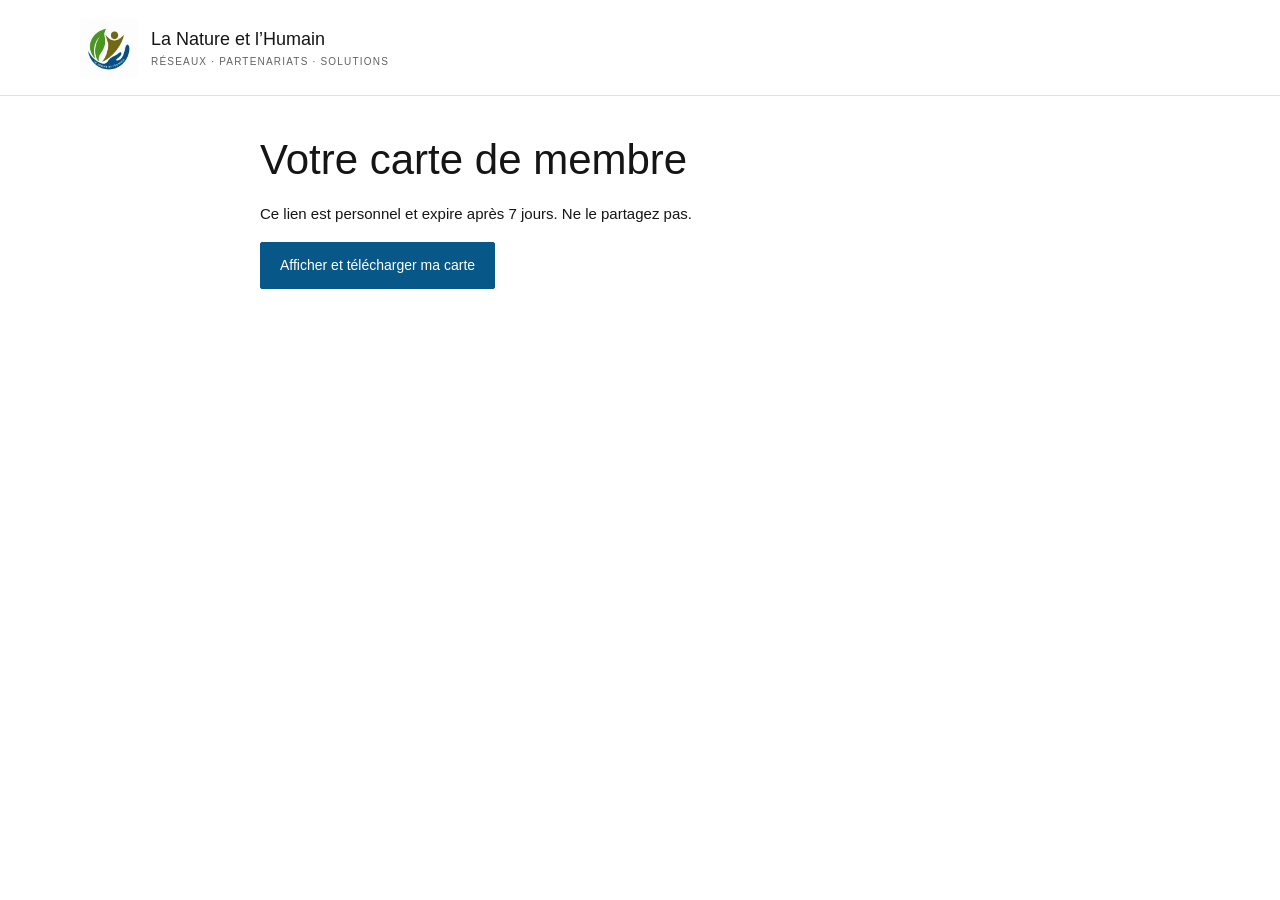
<file: adhesion/carte.html>
<!doctype html><html lang="fr"><head><meta charset="utf-8"><meta name="viewport" content="width=device-width,initial-scale=1"><meta name="robots" content="noindex,nofollow"><title>Ma carte | La Nature et l’Humain</title><link rel="stylesheet" href="assets/app.css"><script src="assets/config.js" defer></script><script src="assets/common.js" defer></script><script src="assets/card.js" defer></script></head><body><header><div class="container"><a class="brand" href="../"><img src="assets/logo.png" alt="Logo"><span><strong>La Nature et l’Humain</strong><small>RÉSEAUX · PARTENARIATS · SOLUTIONS</small></span></a></div></header><main class="container narrow"><h1>Votre carte de membre</h1><p>Ce lien est personnel et expire après 7 jours. Ne le partagez pas.</p><button type="button" id="download">Afficher et télécharger ma carte</button><p id="status" class="status" role="status" aria-live="polite"></p><section id="preview"></section></main></body></html>
</file>
<file: adhesion/assets/app.css>
:root{--deep:#075889;--deep-2:#06466d;--ink:#151515;--muted:#62625e;--line:#e3e1dc;--soft:#f6f4ef;--green:#4b9824}
.card-gallery{display:grid;gap:20px;max-width:540px;margin:22px 0}.card-gallery figure{margin:0}.card-gallery canvas{display:block;width:100%;height:auto;border:1px solid var(--line);background:white}.card-gallery figcaption{font-size:12px;color:var(--muted);margin-top:5px}
*{box-sizing:border-box}body{margin:0;color:var(--ink);font:400 15px/1.6 Arial,"Helvetica Neue",sans-serif;background:#fff}a{color:var(--deep);text-underline-offset:4px}button,input,select,textarea{font:inherit}button,a,input,select,textarea{outline-offset:4px}button{cursor:pointer}.container{width:min(1120px,calc(100% - 36px));margin:auto}.topbar{background:var(--green);color:white;padding:8px 0;font-size:12px}.brand{display:flex;align-items:center;gap:13px;color:inherit;text-decoration:none}.brand img{width:58px;height:58px;object-fit:contain}.brand strong{display:block;font-weight:400;font-size:18px}.brand small{display:block;color:var(--muted);font-size:10px;letter-spacing:.12em}header{border-bottom:1px solid var(--line)}header .container{min-height:95px;display:flex;align-items:center;justify-content:space-between;gap:20px}nav{display:flex;align-items:center;gap:17px}nav a{font-size:13px}.intro{background:var(--soft);padding:46px 0 40px}.eyebrow{color:var(--deep);text-transform:uppercase;letter-spacing:.16em;font-size:11px}h1{font-size:clamp(28px,4vw,42px);line-height:1.15;font-weight:400;margin:10px 0 18px}h2{font-weight:400;font-size:23px;line-height:1.3}h3{font-weight:400}p{margin:0 0 16px}.intro p{max-width:700px;color:var(--muted)}.layout{display:grid;grid-template-columns:minmax(0,2fr) minmax(240px,1fr);gap:42px;margin:38px auto 65px}.panel{border:1px solid var(--line);padding:25px;background:white}.aside{align-self:start;position:sticky;top:20px;background:var(--soft)}.steps{padding-left:22px}.steps li{padding:7px 0}.form-grid{display:grid;grid-template-columns:1fr 1fr;gap:20px}.full{grid-column:1/-1}label{display:block;font-size:13px;margin-bottom:5px}input,select,textarea{border:1px solid #bdbdb6;background:white;color:var(--ink);padding:11px 12px;width:100%;border-radius:2px}textarea{resize:vertical;min-height:115px}input[type=checkbox]{width:auto;flex:none;margin:5px 0}input[type=file]{padding:9px;font-size:13px}.consent{display:flex;gap:12px;align-items:start}.consent label{margin:0}.hint{font-size:12px;color:var(--muted);margin:6px 0}.actions{display:flex;align-items:center;gap:12px;flex-wrap:wrap;margin-top:23px}button,.button{padding:11px 19px;border:1px solid var(--deep);background:var(--deep);color:#fff;text-decoration:none;border-radius:2px;font-size:14px;display:inline-block}button:where(:not(:disabled)):hover,.button:hover{background:var(--deep-2)}button.secondary{background:white;color:var(--deep)}button.danger{background:#9b302d;border-color:#9b302d}button:disabled{cursor:wait;opacity:.55}.status{padding:12px 0;margin:0;white-space:pre-line}.status.error{color:#9b302d}.status.success{color:#256433}.photo-preview{width:112px;height:149px;object-fit:cover;background:var(--soft);border:1px solid var(--line);margin-top:12px}.trap{position:absolute;left:-9999px;top:auto;width:1px;height:1px;overflow:hidden}.badge{display:inline-block;padding:4px 9px;background:var(--soft);color:var(--deep);font-size:12px}.admin-layout{display:grid;grid-template-columns:minmax(280px,1fr) minmax(0,2fr);gap:25px;margin:30px auto 60px}.requests{max-height:75vh;overflow:auto}.request{width:100%;text-align:left;background:white;color:var(--ink);border:0;border-bottom:1px solid var(--line);padding:16px 8px;border-radius:0}.request:hover,.request.selected{background:var(--soft)}.request strong,.request small{display:block}.request small{color:var(--muted)}dl{display:grid;grid-template-columns:140px 1fr;gap:8px 12px;font-size:14px}dt{color:var(--muted)}dd{margin:0;overflow-wrap:anywhere;white-space:pre-wrap}.detail-photo{float:right;margin:0 0 15px 20px;width:110px;height:147px;object-fit:cover}.history{padding-left:19px;font-size:12px;color:var(--muted)}.history li{margin:8px 0}.preview-frame{width:100%;height:390px;border:1px solid var(--line);margin:20px 0}.login{max-width:450px;margin:42px auto 80px}.login label{margin-top:18px}.narrow{max-width:760px;margin:40px auto 70px}.notice{padding:14px;background:var(--soft);border-left:3px solid var(--deep);font-size:13px}.toolbar{display:flex;gap:12px;align-items:center;justify-content:space-between}.language{padding:5px 8px;background:white;color:var(--deep)}footer{background:var(--soft);border-top:1px solid var(--line);padding:25px 0;font-size:12px;color:var(--muted)}[hidden]{display:none!important}@media(max-width:760px){header .container{align-items:flex-start;padding:18px 0;flex-direction:column;gap:15px}.layout,.admin-layout{grid-template-columns:1fr;gap:25px}.aside{position:static}.form-grid{grid-template-columns:1fr}.intro{padding:30px 0}.panel{padding:19px}.requests{max-height:330px}dl{grid-template-columns:1fr;gap:1px}dd{margin-bottom:8px}.brand small{font-size:8px}.detail-photo{float:none;margin:0 0 20px}.toolbar{align-items:flex-start;flex-wrap:wrap}nav{flex-wrap:wrap}}

/* Public membership banner: existing licensed photo, protected text area. */
.intro-membership{position:relative;background-color:#f6f4ef;background-image:linear-gradient(90deg,rgba(246,244,239,.99) 0%,rgba(246,244,239,.97) 40%,rgba(246,244,239,.83) 64%,rgba(246,244,239,.08) 100%),url("../../assets/accueil-1.webp");background-size:cover;background-position:center 62%;padding:56px 0 54px}
.intro-membership p{max-width:620px;width:66%;color:#424b46;margin-bottom:0}
.photo-credit{margin-top:8px;color:var(--muted);font-size:10px;line-height:1.5}
.photo-credit a{color:inherit}
@media(max-width:760px){.intro-membership{padding:35px 0 30px;background-image:linear-gradient(90deg,rgba(246,244,239,.97),rgba(246,244,239,.87)),url("../../assets/accueil-1.webp");background-position:65% center}.intro-membership p{width:100%}}

.language:hover,.language:focus-visible{background:var(--deep);color:#fff}
:is(#submit,.language,.button){
  transition:background-color 180ms ease,color 180ms ease,box-shadow 220ms ease,
             transform 220ms cubic-bezier(.2,.7,.2,1);
}
@media(hover:hover) and (pointer:fine){
  :is(#submit,.language,.button):not(:disabled):hover{
    transform:translateY(-2px);
    box-shadow:0 4px 10px rgba(17,47,46,.16);
  }
}
:is(#submit,.language,.button):not(:disabled):active{
  transform:translateY(0);
  box-shadow:inset 0 1px 3px rgba(17,47,46,.20);
}
:is(#submit,.language,.button):focus-visible{outline:2px solid var(--deep);outline-offset:3px}
@media(prefers-reduced-motion:reduce){
  :is(#submit,.language,.button){transition:none}
  :is(#submit,.language,.button):not(:disabled):hover{transform:none}
}
.home-link{
  display:inline-flex;align-items:center;justify-content:center;min-height:44px;
  padding:0 12px;border:1px solid var(--deep);border-radius:4px;
  color:var(--deep);background:white;text-decoration:none;font-size:.86rem;
  white-space:nowrap;flex:none
}
.home-link:is(:hover,:focus-visible){background:var(--deep);color:white}
.home-link:focus-visible{outline:2px solid var(--deep);outline-offset:3px}
</file>
